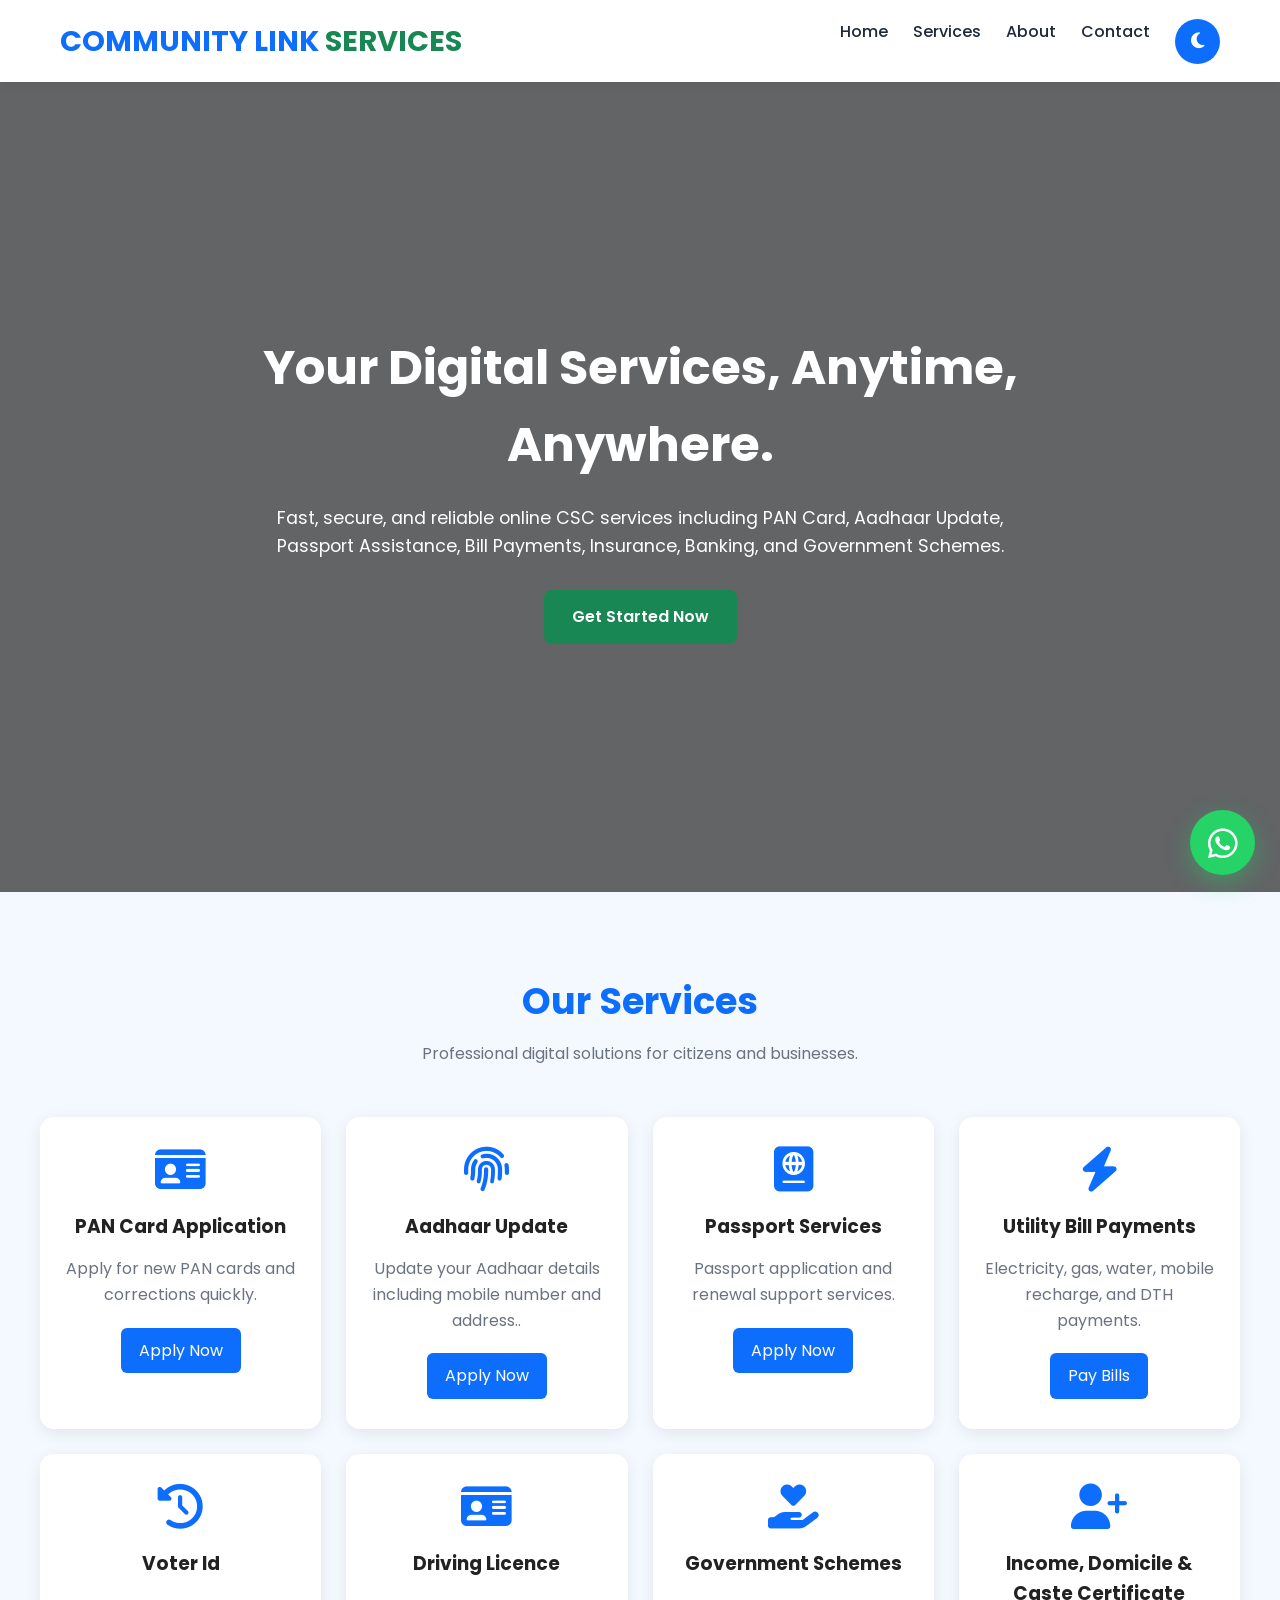
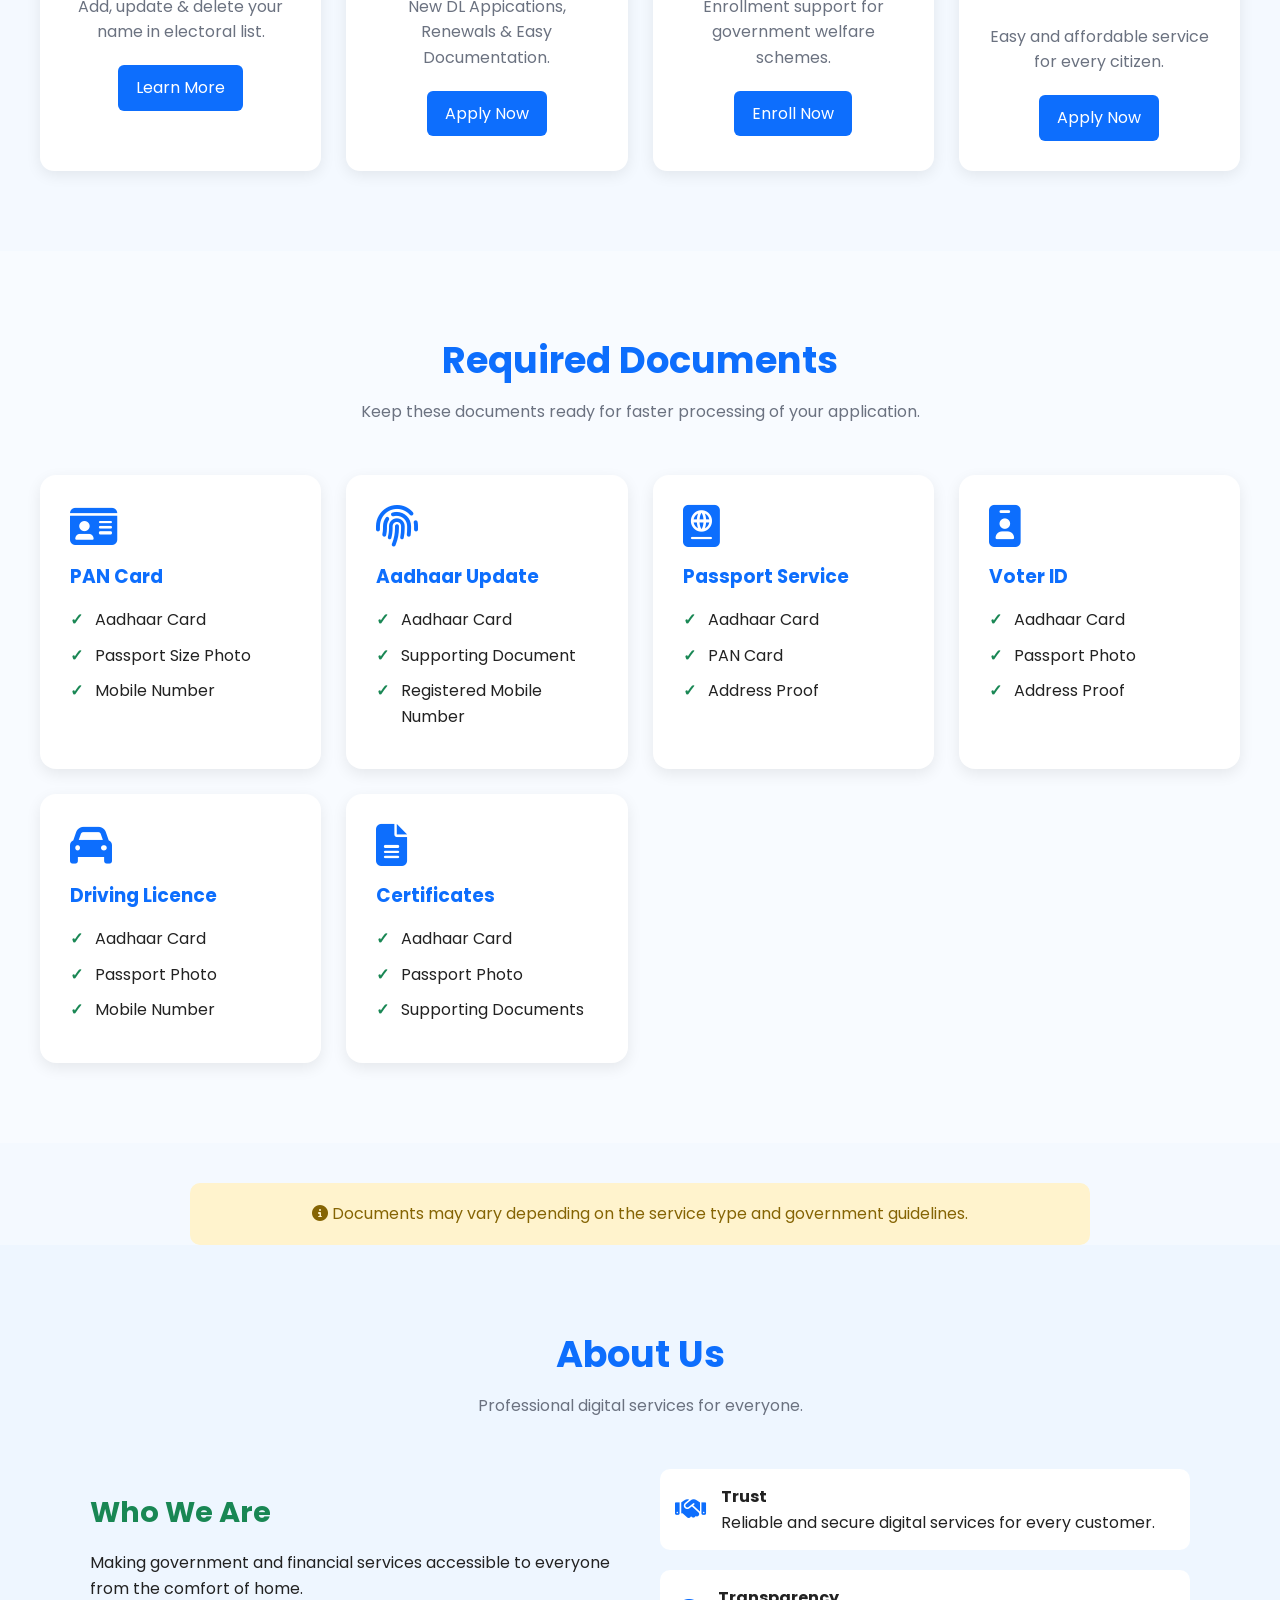
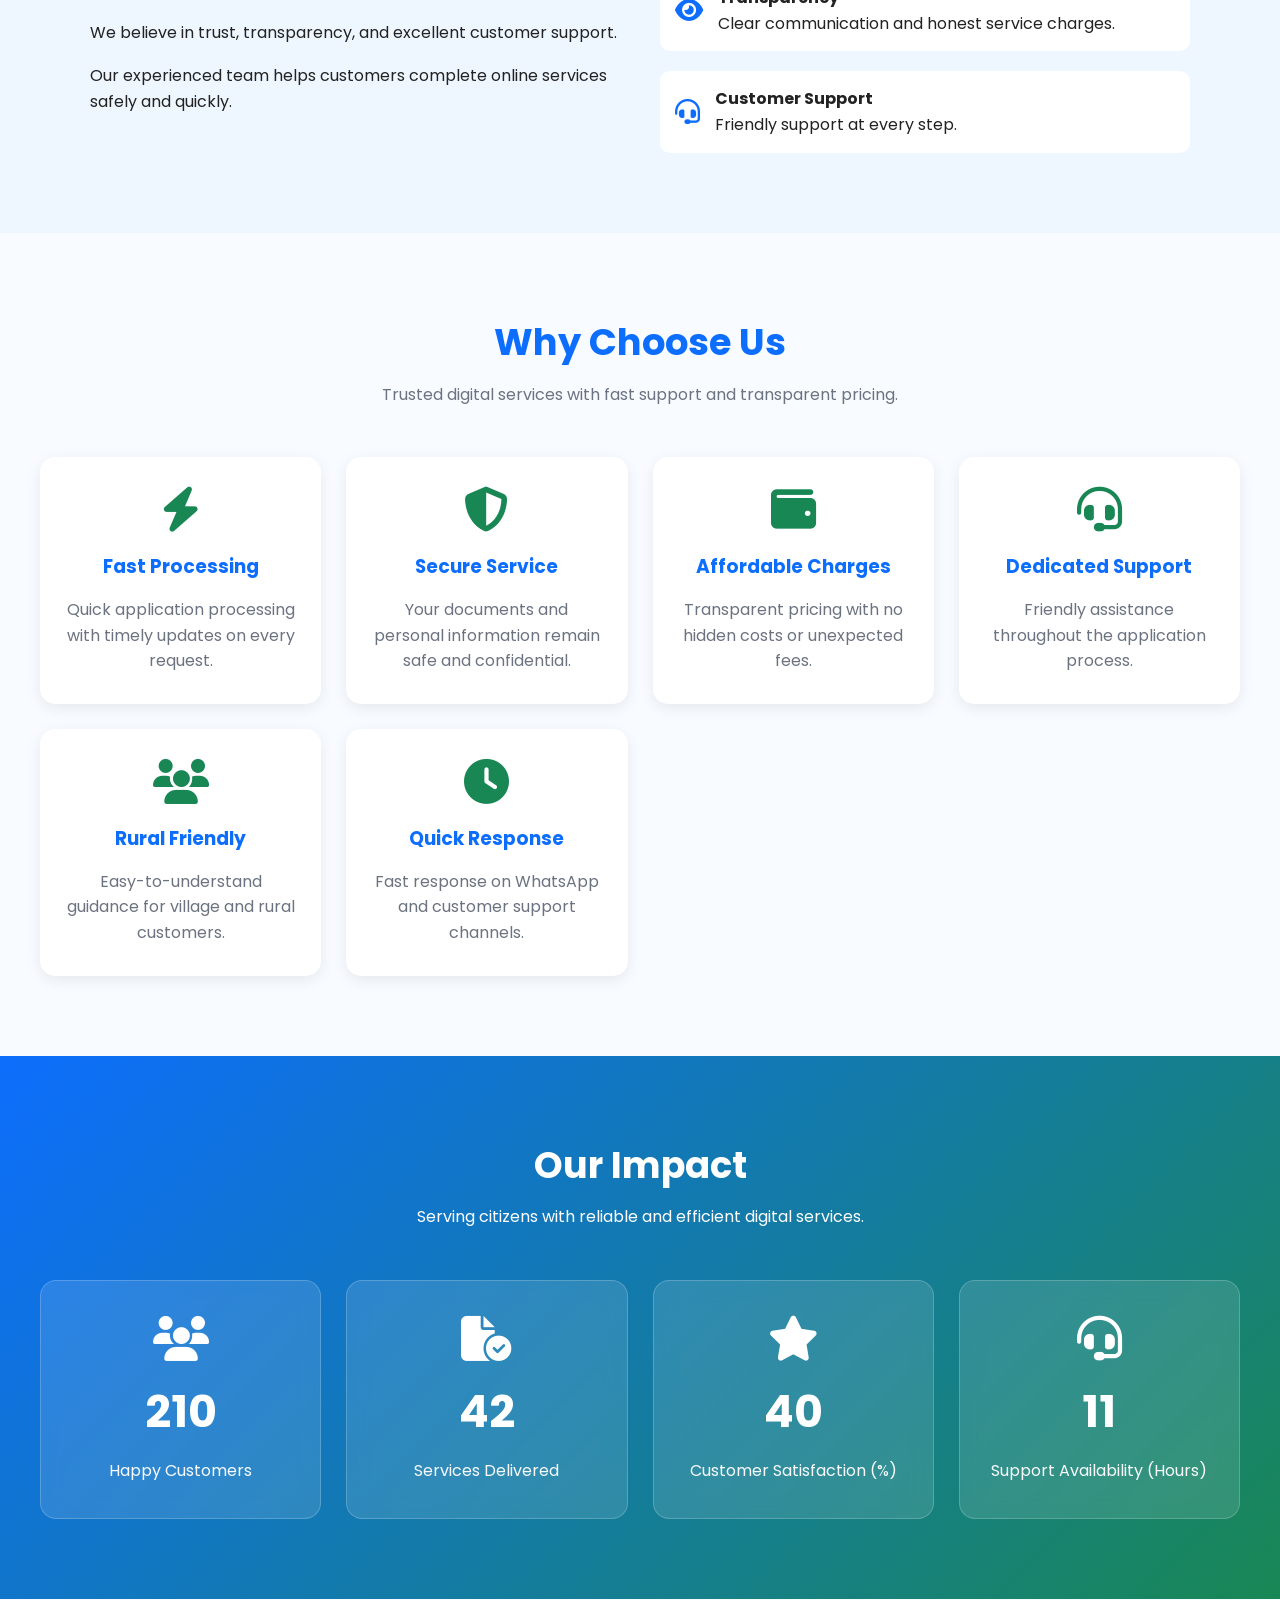
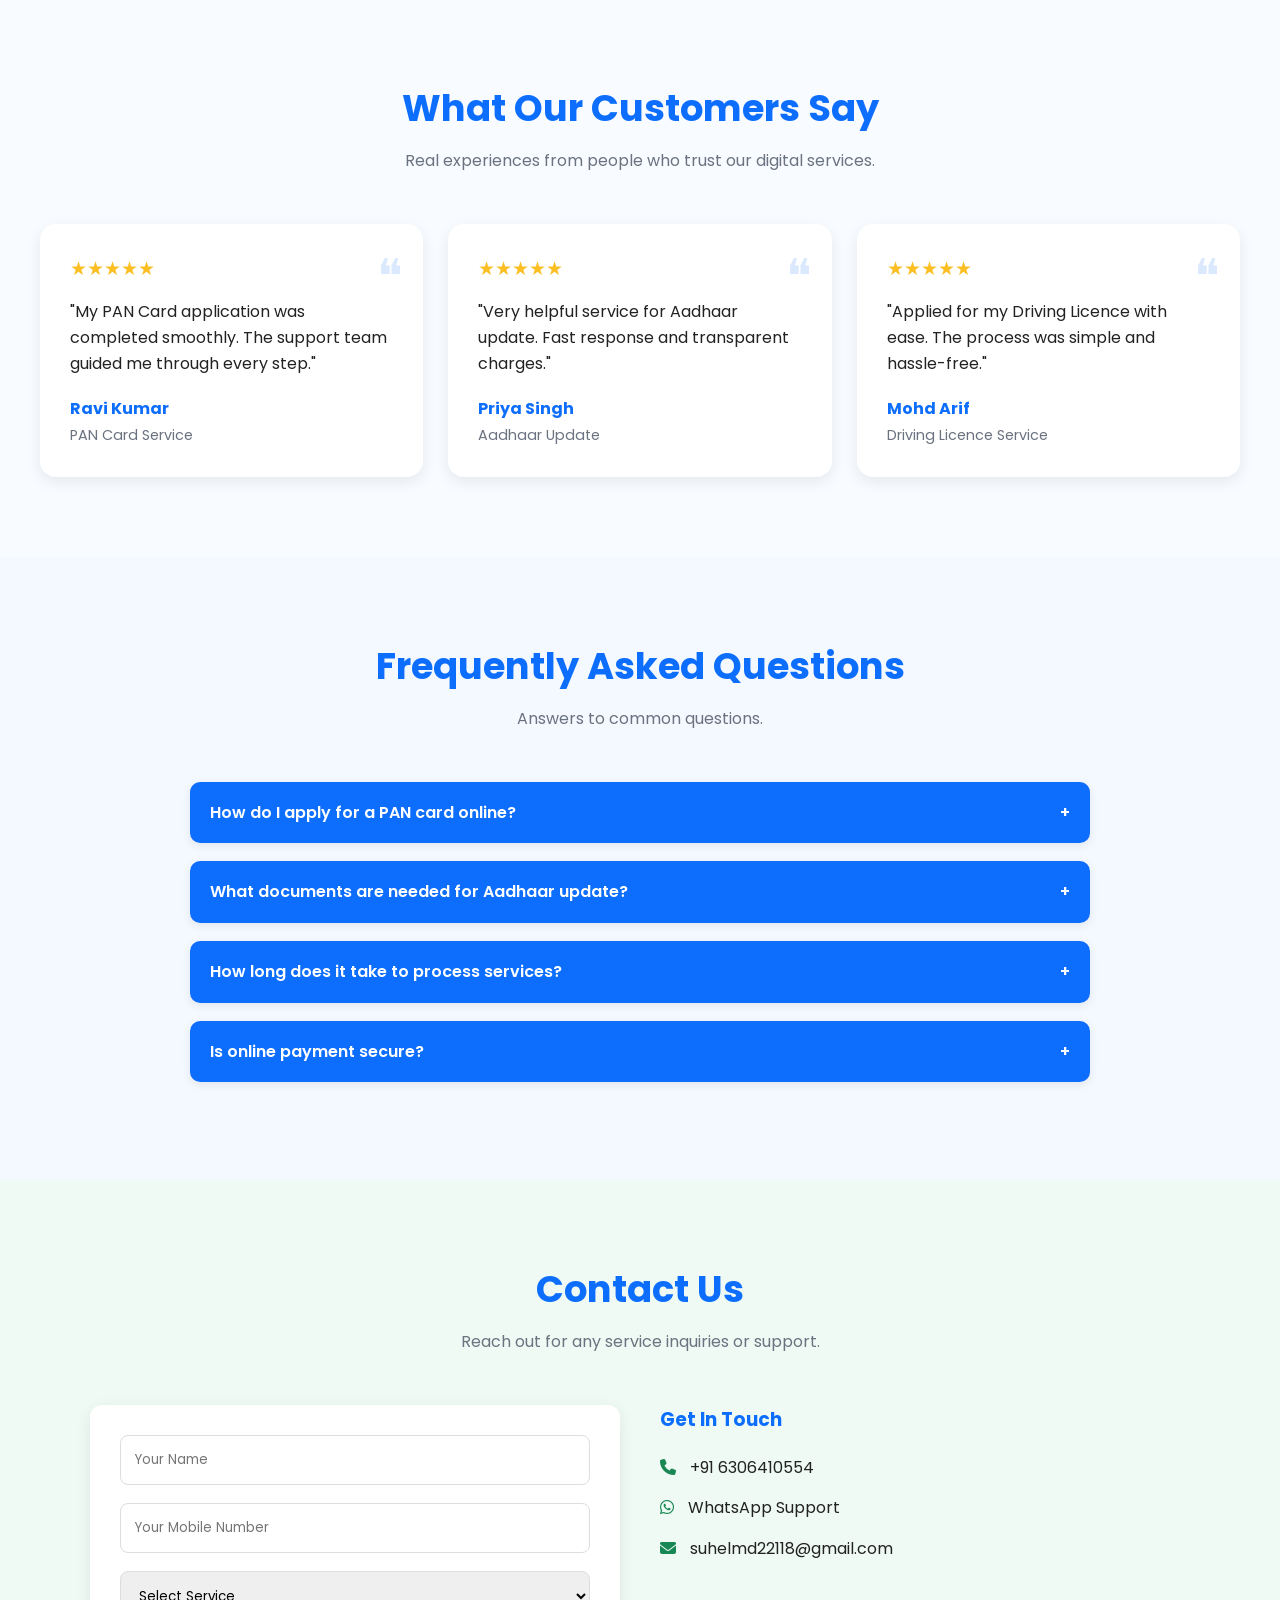
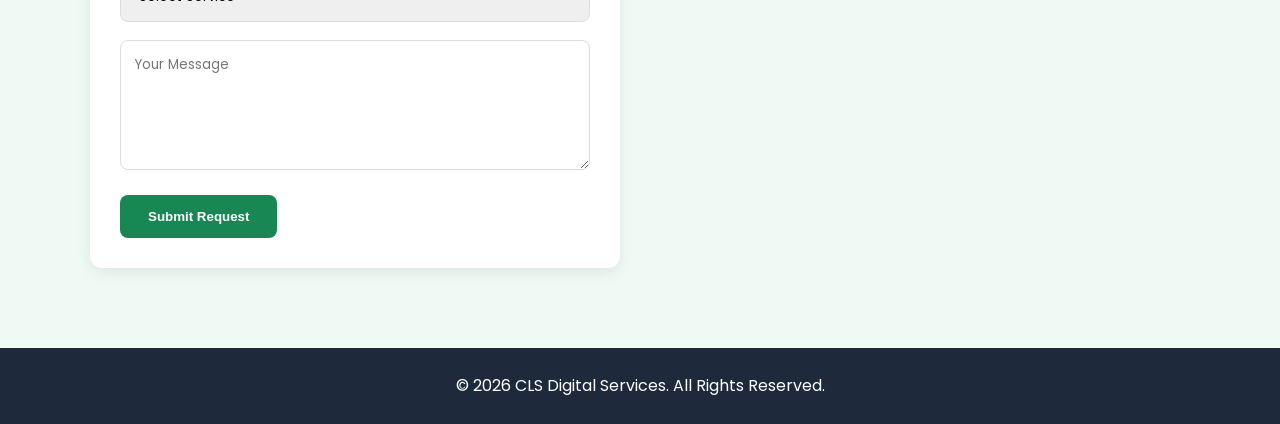
<file: index.html>
<!DOCTYPE html>
<html lang="en">
<head>
  <meta charset="UTF-8" />
  <meta name="viewport" content="width=device-width, initial-scale=1.0"/>

  <title>CLS Digital Services</title>

  <!-- Google Fonts -->
  <link href="https://fonts.googleapis.com/css2?family=Poppins:wght@300;400;500;600;700&display=swap" rel="stylesheet">

  <!-- Font Awesome -->
  <link rel="stylesheet" href="https://cdnjs.cloudflare.com/ajax/libs/font-awesome/6.5.2/css/all.min.css"/>

  <!-- CSS File -->
  <link rel="stylesheet" href="style.css">
</head>

<body>

  <!-- HEADER -->

  <header>

    <div class="navbar">

  <div class="logo">
    COMMUNITY LINK<span> SERVICES</span>
  </div>

  <div class="nav-links">

    <a href="#home">Home</a>
    <a href="#services">Services</a>
    <a href="#about">About</a>
    <a href="#contact">Contact</a>

    <!-- DARK MODE BUTTON -->

    <button id="theme-toggle">
      <i class="fa-solid fa-moon"></i>
    </button>

  </div>

</div>

  </header>

  <!-- HERO SECTION -->

  <section class="hero" id="home">

    <div class="hero-content">

      <h1>Your Digital Services, Anytime, Anywhere.</h1>

      <p>
        Fast, secure, and reliable online CSC services including PAN Card,
        Aadhaar Update, Passport Assistance, Bill Payments, Insurance,
        Banking, and Government Schemes.
      </p>

      <a href="#services" class="btn">
        Get Started Now
      </a>

    </div>

  </section>

  <!-- SERVICES SECTION -->

  <section id="services">

    <div class="section-title">
      <h2>Our Services</h2>
      <p>Professional digital solutions for citizens and businesses.</p>
    </div>

    <div class="services-container">

      <!-- CARD 1 -->

      <div class="service-card">

        <i class="fa-solid fa-id-card"></i>

        <h3>PAN Card Application</h3>

        <p>
          Apply for new PAN cards and corrections quickly.
        </p>

        <a href="#" class="card-btn" data-service="pan">
          Apply Now
        </a>

      </div>

      <!-- CARD 2 -->

      <div class="service-card">

        <i class="fa-solid fa-fingerprint"></i>

        <h3>Aadhaar Update</h3>

        <p>
          Update your Aadhaar details including mobile number and address..
        </p>

        <a href="#" class="card-btn" data-service="aadhaar">
          Apply Now
        </a>

      </div>

      <!-- CARD 3 -->

      <div class="service-card">

        <i class="fa-solid fa-passport"></i>

        <h3>Passport Services</h3>

        <p>
          Passport application and renewal support services.
        </p>

        <a href="#" class="card-btn" data-service="passport">
          Apply Now
        </a>

      </div>

      <!-- CARD 4 -->

      <div class="service-card">

        <i class="fa-solid fa-bolt"></i>

        <h3>Utility Bill Payments</h3>

        <p>
          Electricity, gas, water, mobile recharge, and DTH payments.
        </p>

        <a href="#" class="card-btn" data-service="bill">
          Pay Bills
        </a>

      </div>

      <!-- CARD 5 -->

      <div class="service-card">

        <i class="fa-solid fa-history"></i>

        <h3>Voter Id</h3>

        <p>
          Add, update & delete your name in electoral list.
        </p>

        <a href="#" class="card-btn" data-service="voter">
          Learn More
        </a>

      </div>

      <!-- CARD 6 -->

      <div class="service-card">

        <i class="fa-solid fa-id-card"></i>

        <h3>Driving Licence</h3>

        <p>
          New DL Appications, Renewals & Easy Documentation.
        </p>

        <a href="#" class="card-btn" data-service="dl">
          Apply Now
        </a>

      </div>

      <!-- CARD 7 -->

      <div class="service-card">

        <i class="fa-solid fa-hand-holding-heart"></i>

        <h3>Government Schemes</h3>

        <p>
          Enrollment support for government welfare schemes.
        </p>

        <a href="#" class="card-btn" data-service="scheme">
          Enroll Now
        </a>

      </div>

      <!--Card 8-->

      <div class="service-card">

        <i class="fa-solid fa-user-plus"></i>

        <h3>Income, Domicile & Caste Certificate</h3>

        <p>
          Easy and affordable service for every citizen.
        </p>
        
        <a href="#" class="card-btn" data-service="certificate">
          Apply Now
        </a>
      </div>

    </div>

  </section>

  <!-- REQUIRED DOCUMENTS -->

<section class="documents-section">

  <div class="section-title">
    <h2>Required Documents</h2>
    <p>
      Keep these documents ready for faster processing of your application.
    </p>
  </div>

  <div class="documents-container">

    <div class="document-card">

      <i class="fa-solid fa-id-card"></i>

      <h3>PAN Card</h3>

      <ul>
        <li>Aadhaar Card</li>
        <li>Passport Size Photo</li>
        <li>Mobile Number</li>
      </ul>

    </div>

    <div class="document-card">

      <i class="fa-solid fa-fingerprint"></i>

      <h3>Aadhaar Update</h3>

      <ul>
        <li>Aadhaar Card</li>
        <li>Supporting Document</li>
        <li>Registered Mobile Number</li>
      </ul>

    </div>

    <div class="document-card">

      <i class="fa-solid fa-passport"></i>

      <h3>Passport Service</h3>

      <ul>
        <li>Aadhaar Card</li>
        <li>PAN Card</li>
        <li>Address Proof</li>
      </ul>

    </div>

    <div class="document-card">

      <i class="fa-solid fa-id-badge"></i>

      <h3>Voter ID</h3>

      <ul>
        <li>Aadhaar Card</li>
        <li>Passport Photo</li>
        <li>Address Proof</li>
      </ul>

    </div>

    <div class="document-card">

      <i class="fa-solid fa-car"></i>

      <h3>Driving Licence</h3>

      <ul>
        <li>Aadhaar Card</li>
        <li>Passport Photo</li>
        <li>Mobile Number</li>
      </ul>

    </div>

    <div class="document-card">

      <i class="fa-solid fa-file-lines"></i>

      <h3>Certificates</h3>

      <ul>
        <li>Aadhaar Card</li>
        <li>Passport Photo</li>
        <li>Supporting Documents</li>
      </ul>

    </div>

  </div>

</section>

<div class="document-note">

  <i class="fa-solid fa-circle-info"></i>

  Documents may vary depending on the
  service type and government guidelines.

</div>

  <!-- ABOUT SECTION -->

  <section class="about" id="about">

    <div class="section-title">
      <h2>About Us</h2>
      <p>Professional digital services for everyone.</p>
    </div>

    <div class="about-container">

      <div class="about-text">

        <h3>Who We Are</h3>

        <p>
          Making government and financial services accessible to everyone from the comfort of home.
        </p>

        <p>
          We believe in trust, transparency, and excellent customer support.
        </p>

        <p>
          Our experienced team helps customers complete online services safely and quickly.
        </p>

      </div>

      <div class="values">

        <div class="value-box">

          <i class="fa-solid fa-handshake"></i>

          <div>
            <h4>Trust</h4>
            <p>Reliable and secure digital services for every customer.</p>
          </div>

        </div>

        <div class="value-box">

          <i class="fa-solid fa-eye"></i>

          <div>
            <h4>Transparency</h4>
            <p>Clear communication and honest service charges.</p>
          </div>

        </div>

        <div class="value-box">

          <i class="fa-solid fa-headset"></i>

          <div>
            <h4>Customer Support</h4>
            <p>Friendly support at every step.</p>
          </div>

        </div>

      </div>

    </div>

  </section>

  <!-- WHY CHOOSE US -->

<section class="why-us" id="why-us">

  <div class="section-title">
    <h2>Why Choose Us</h2>
    <p>Trusted digital services with fast support and transparent pricing.</p>
  </div>

  <div class="why-container">

    <div class="why-card">
      <i class="fa-solid fa-bolt"></i>
      <h3>Fast Processing</h3>
      <p>
        Quick application processing with timely updates on every request.
      </p>
    </div>

    <div class="why-card">
      <i class="fa-solid fa-shield-halved"></i>
      <h3>Secure Service</h3>
      <p>
        Your documents and personal information remain safe and confidential.
      </p>
    </div>

    <div class="why-card">
      <i class="fa-solid fa-wallet"></i>
      <h3>Affordable Charges</h3>
      <p>
        Transparent pricing with no hidden costs or unexpected fees.
      </p>
    </div>

    <div class="why-card">
      <i class="fa-solid fa-headset"></i>
      <h3>Dedicated Support</h3>
      <p>
        Friendly assistance throughout the application process.
      </p>
    </div>

    <div class="why-card">
      <i class="fa-solid fa-users"></i>
      <h3>Rural Friendly</h3>
      <p>
        Easy-to-understand guidance for village and rural customers.
      </p>
    </div>

    <div class="why-card">
      <i class="fa-solid fa-clock"></i>
      <h3>Quick Response</h3>
      <p>
        Fast response on WhatsApp and customer support channels.
      </p>
    </div>

  </div>

</section>

<!-- STATISTICS COUNTER -->

<section class="stats-section">

  <div class="section-title">
    <h2>Our Impact</h2>
    <p>Serving citizens with reliable and efficient digital services.</p>
  </div>

  <div class="stats-container">

    <div class="stat-box">
      <i class="fa-solid fa-users"></i>
      <h3 class="counter" data-target="500">0</h3>
      <p>Happy Customers</p>
    </div>

    <div class="stat-box">
      <i class="fa-solid fa-file-circle-check"></i>
      <h3 class="counter" data-target="100">0</h3>
      <p>Services Delivered</p>
    </div>

    <div class="stat-box">
      <i class="fa-solid fa-star"></i>
      <h3 class="counter" data-target="95">0</h3>
      <p>Customer Satisfaction (%)</p>
    </div>

    <div class="stat-box">
      <i class="fa-solid fa-headset"></i>
      <h3 class="counter" data-target="24">0</h3>
      <p>Support Availability (Hours)</p>
    </div>

  </div>

</section>

<!-- TESTIMONIALS -->

<section class="testimonials">

  <div class="section-title">
    <h2>What Our Customers Say</h2>
    <p>
      Real experiences from people who trust our digital services.
    </p>
  </div>

  <div class="testimonial-container">

    <div class="testimonial-card">

      <div class="stars">
        ★★★★★
      </div>

      <p>
        "My PAN Card application was completed smoothly.
        The support team guided me through every step."
      </p>

      <h4>Ravi Kumar</h4>
      <span>PAN Card Service</span>

    </div>

    <div class="testimonial-card">

      <div class="stars">
        ★★★★★
      </div>

      <p>
        "Very helpful service for Aadhaar update.
        Fast response and transparent charges."
      </p>

      <h4>Priya Singh</h4>
      <span>Aadhaar Update</span>

    </div>

    <div class="testimonial-card">

      <div class="stars">
        ★★★★★
      </div>

      <p>
        "Applied for my Driving Licence with ease.
        The process was simple and hassle-free."
      </p>

      <h4>Mohd Arif</h4>
      <span>Driving Licence Service</span>

    </div>

  </div>

</section>

  <!-- FAQ SECTION -->

  <section id="faq">

    <div class="section-title">
      <h2>Frequently Asked Questions</h2>
      <p>Answers to common questions.</p>
    </div>

    <div class="faq-container">

      <!-- FAQ 1 -->

      <div class="faq-item">

        <div class="faq-question">
          How do I apply for a PAN card online?
          <span>+</span>
        </div>

        <div class="faq-answer">
          Submit Aadhaar card, photo, and required details through our portal.
        </div>

      </div>

      <!-- FAQ 2 -->

      <div class="faq-item">

        <div class="faq-question">
          What documents are needed for Aadhaar update?
          <span>+</span>
        </div>

        <div class="faq-answer">
          Identity proof, address proof, and mobile verification may be required.
        </div>

      </div>

      <!-- FAQ 3 -->

      <div class="faq-item">

        <div class="faq-question">
          How long does it take to process services?
          <span>+</span>
        </div>

        <div class="faq-answer">
          Most services are processed within 24 to 72 hours.
        </div>

      </div>

      <!-- FAQ 4 -->

      <div class="faq-item">

        <div class="faq-question">
          Is online payment secure?
          <span>+</span>
        </div>

        <div class="faq-answer">
          Yes, all transactions are encrypted and secure.
        </div>

      </div>

    </div>

  </section>

  <!-- SERVICE MODAL -->

<div class="service-modal" id="serviceModal">

  <div class="modal-content">

    <span class="close-modal">&times;</span>

    <h2 id="modalTitle">Service Name</h2>

    <div id="modalBody"></div>

    <a
      href="https://wa.me/916306410554"
      target="_blank"
      class="btn"
      style="margin-top:20px;"
    >
      Apply on WhatsApp
    </a>

  </div>

</div>

  <!-- CONTACT SECTION -->

  <section class="contact" id="contact">

    <div class="section-title">
      <h2>Contact Us</h2>
      <p>Reach out for any service inquiries or support.</p>
    </div>

    <div class="contact-container">

      <!-- CONTACT FORM -->

      <div class="contact-form">

        <form id="contactForm">

  <input
    type="text"
    id="name"
    placeholder="Your Name"
    required
  >

  <input
    type="tel"
    id="contact"
    placeholder="Your Mobile Number"
    required
  >

  <select id="service" required>

    <option value="">Select Service</option>

    <option>PAN Card</option>
    <option>Aadhaar Update</option>
    <option>Passport Service</option>
    <option>Voter ID</option>
    <option>Driving Licence Service</option>
    <option>Income, Domicile or Caste Certificate</option>

  </select>

  <textarea id="message" rows="5" placeholder="Your Message"; required></textarea>

  <button class="btn" type="submit">
    Submit Request
  </button>

</form>

      </div>

      <!-- CONTACT INFO -->

      <div class="contact-info">

        <h3>Get In Touch</h3>

        <p>
          <i class="fa-solid fa-phone"></i>
          +91 6306410554
        </p>

        <p>
          <i class="fa-brands fa-whatsapp"></i>
          WhatsApp Support
        </p>

        <p>
          <i class="fa-solid fa-envelope"></i>
          suhelmd22118@gmail.com
        </p>

        <!-- GOOGLE MAP -->

        <iframe
          src="https://www.google.com/maps/embed?pb=!1m18!1m12!1m3!1d1492.1040661293944!2d83.19615595288548!3d27.192716620261532!2m3!1f0!2f0!3f0!3m2!1i1024!2i768!4f13.1!3m3!1m2!1s0x3996c962e5126a21%3A0xa8630a093a48ee7!2sPrachin%20Samay%20Mata%20Mandir!5e0!3m2!1sen!2sin!4v1790479688523!5m2!1sen!2sin"
          width="100%"
          height="250"
          style="border:0;"
          allowfullscreen=""
          loading="lazy">
        </iframe>

      </div>

    </div>

  </section>

  <!-- FOOTER -->

  <footer>
    <p>
      © 2026 CLS Digital Services. All Rights Reserved.
    </p>
  </footer>

  <!-- JS FILE -->

  <script src="script.js"></script>

<!-- FLOATING WHATSAPP BUTTON -->

<a
  href="https://wa.me/918879424534"
  class="whatsapp-float"
  target="_blank"
  aria-label="Chat on WhatsApp"
>
  <i class="fa-brands fa-whatsapp"></i>
</a>
</body>
</html>
</file>
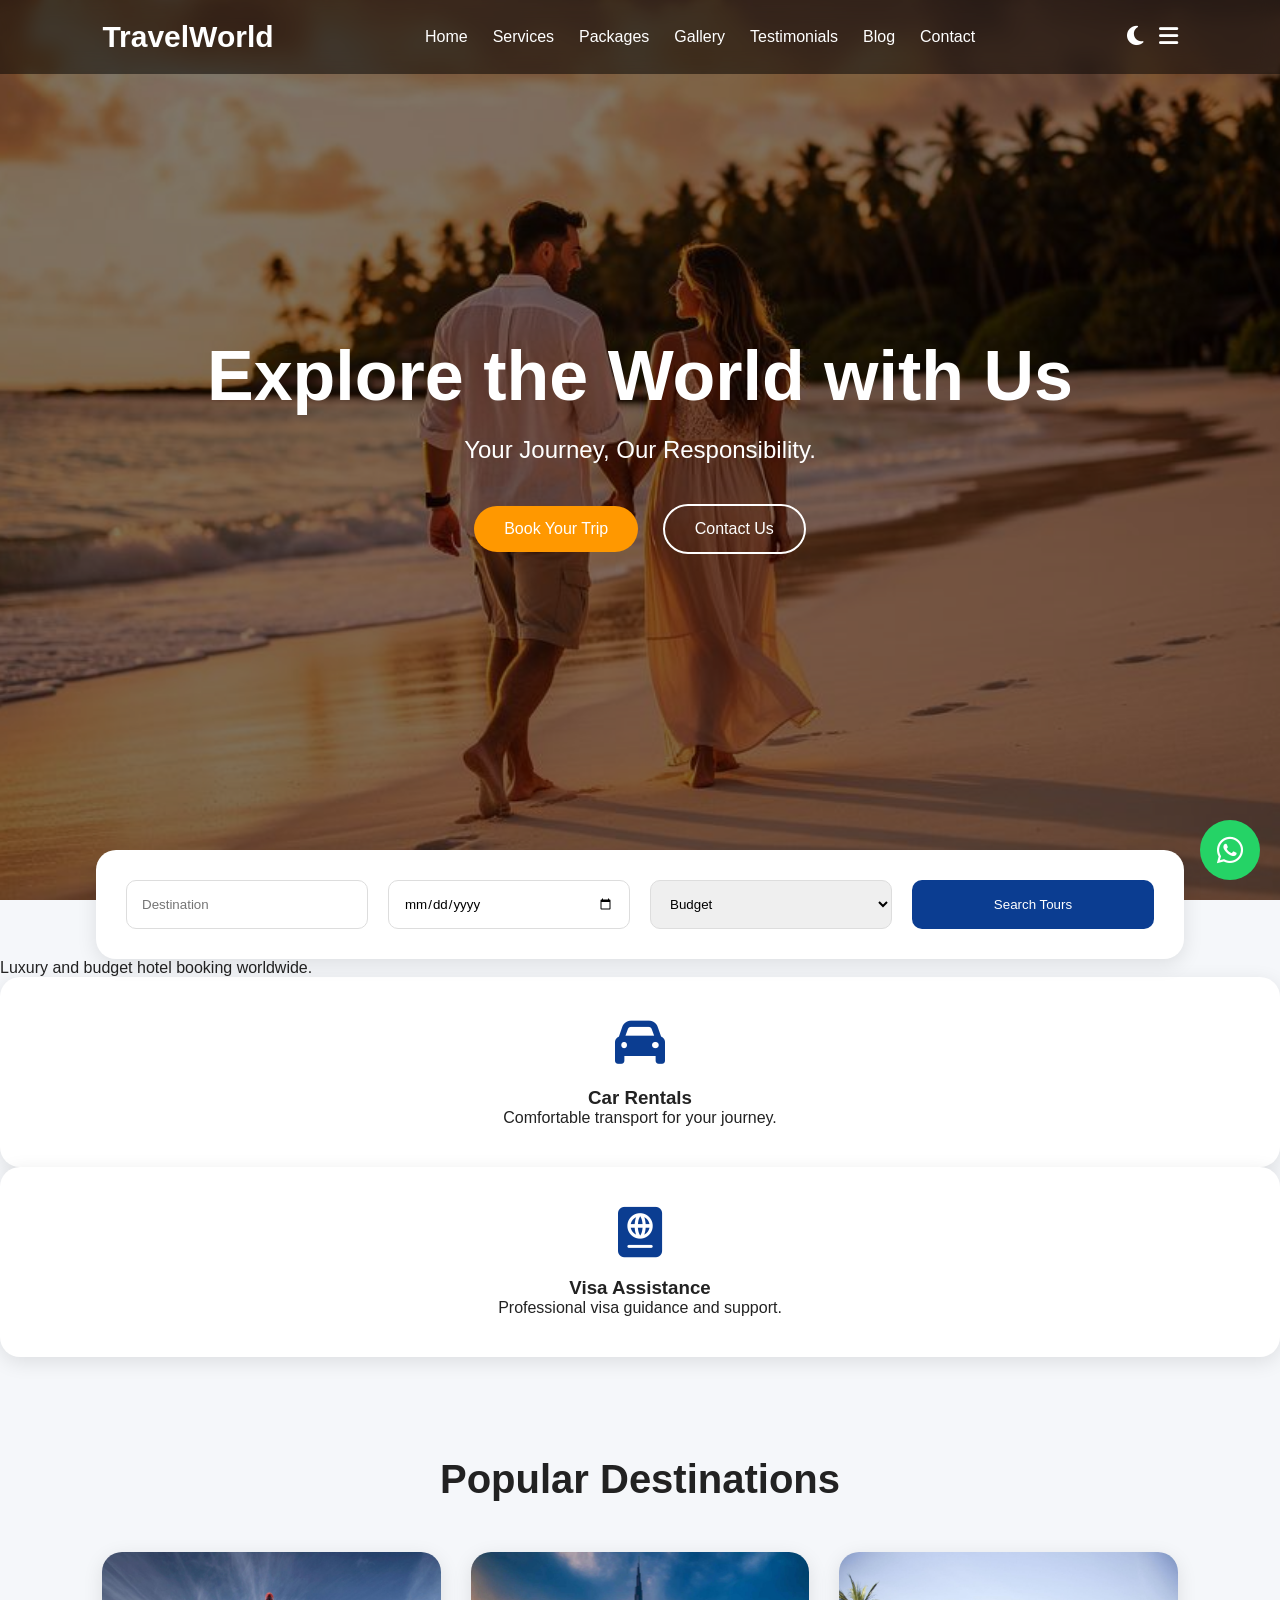
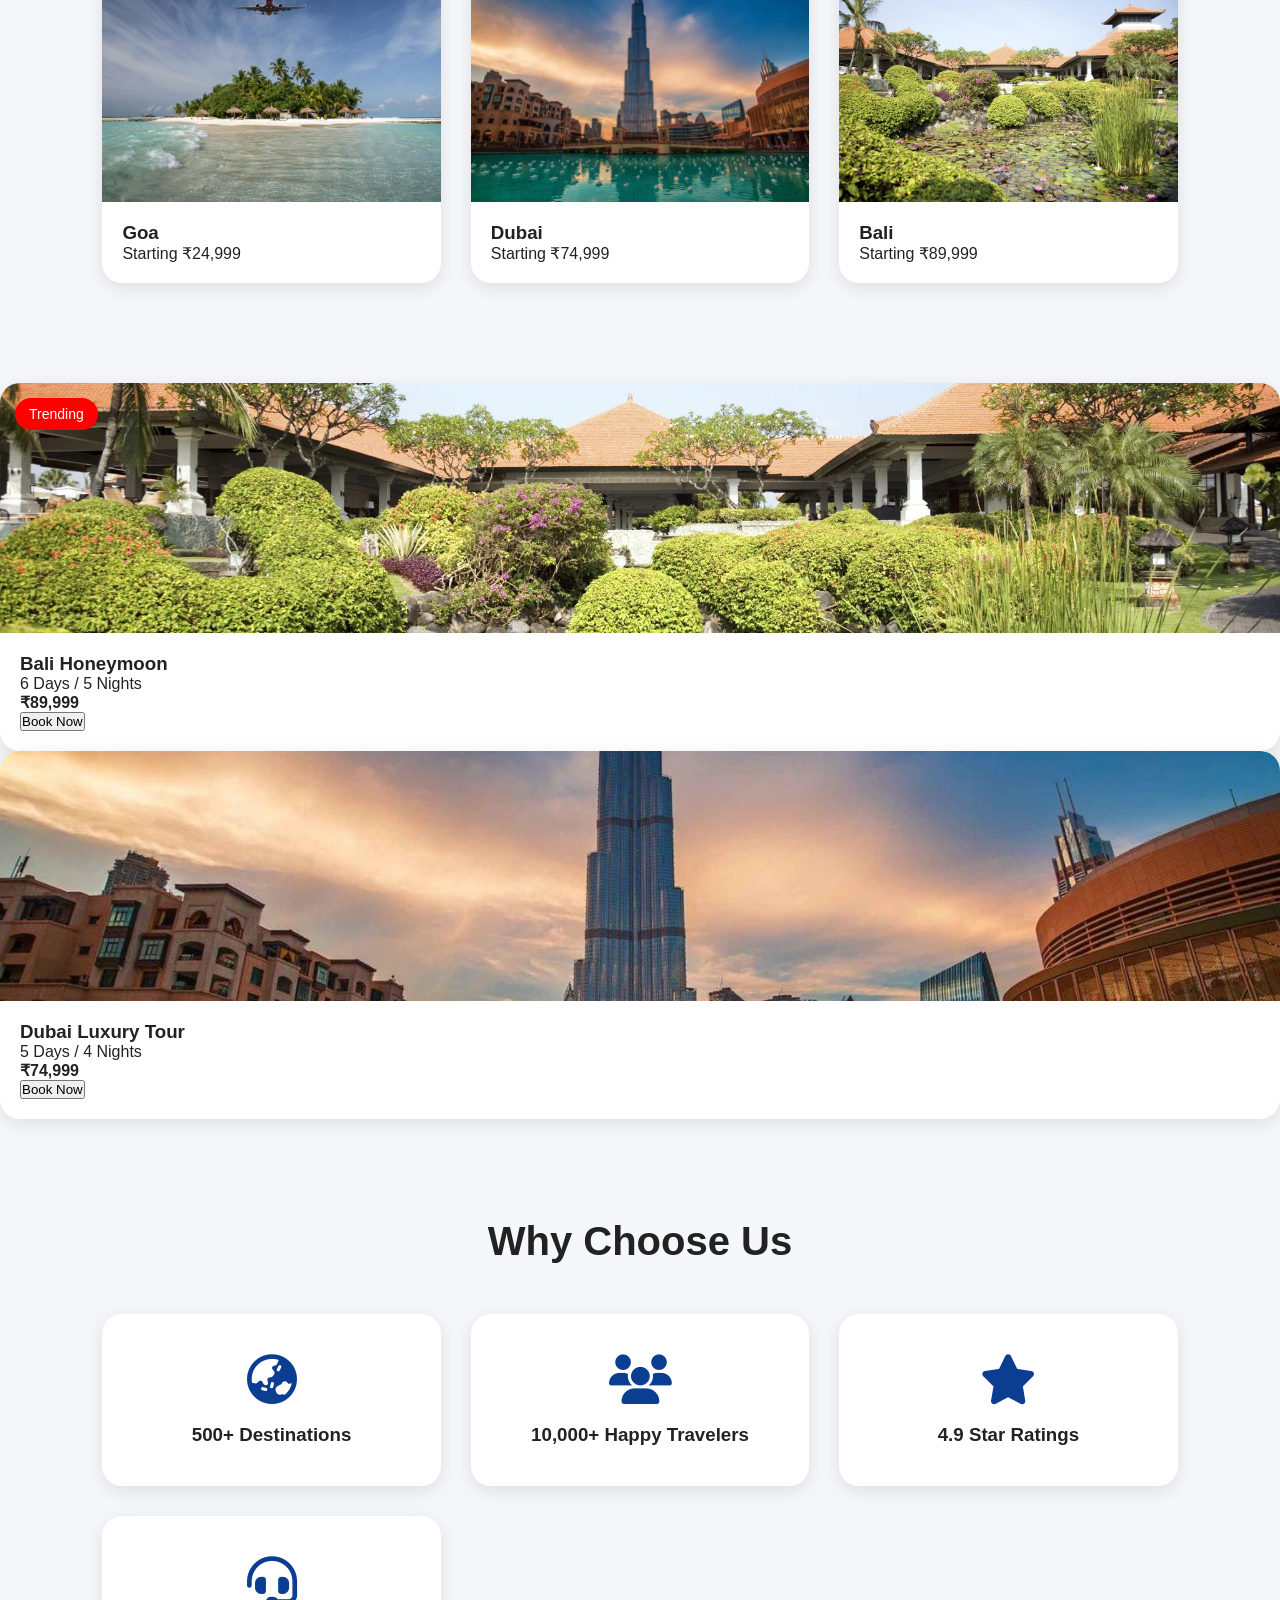
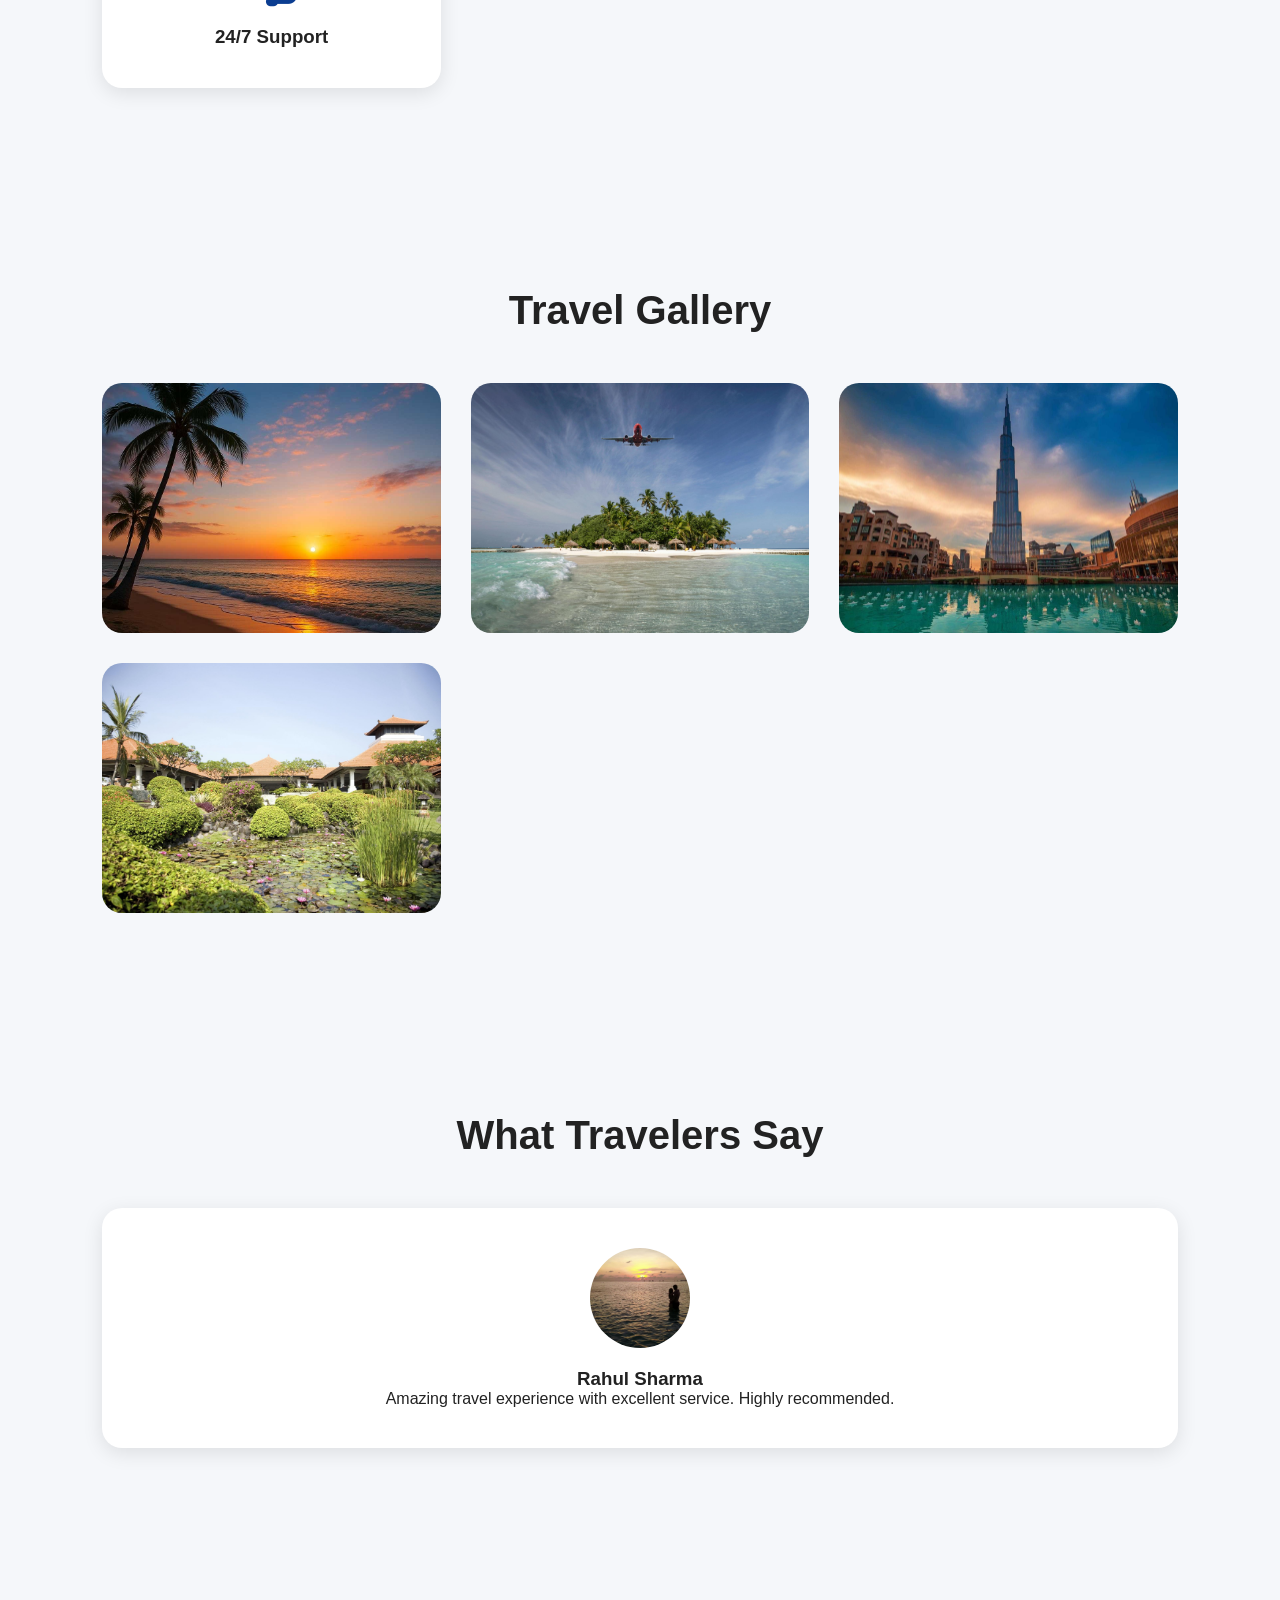
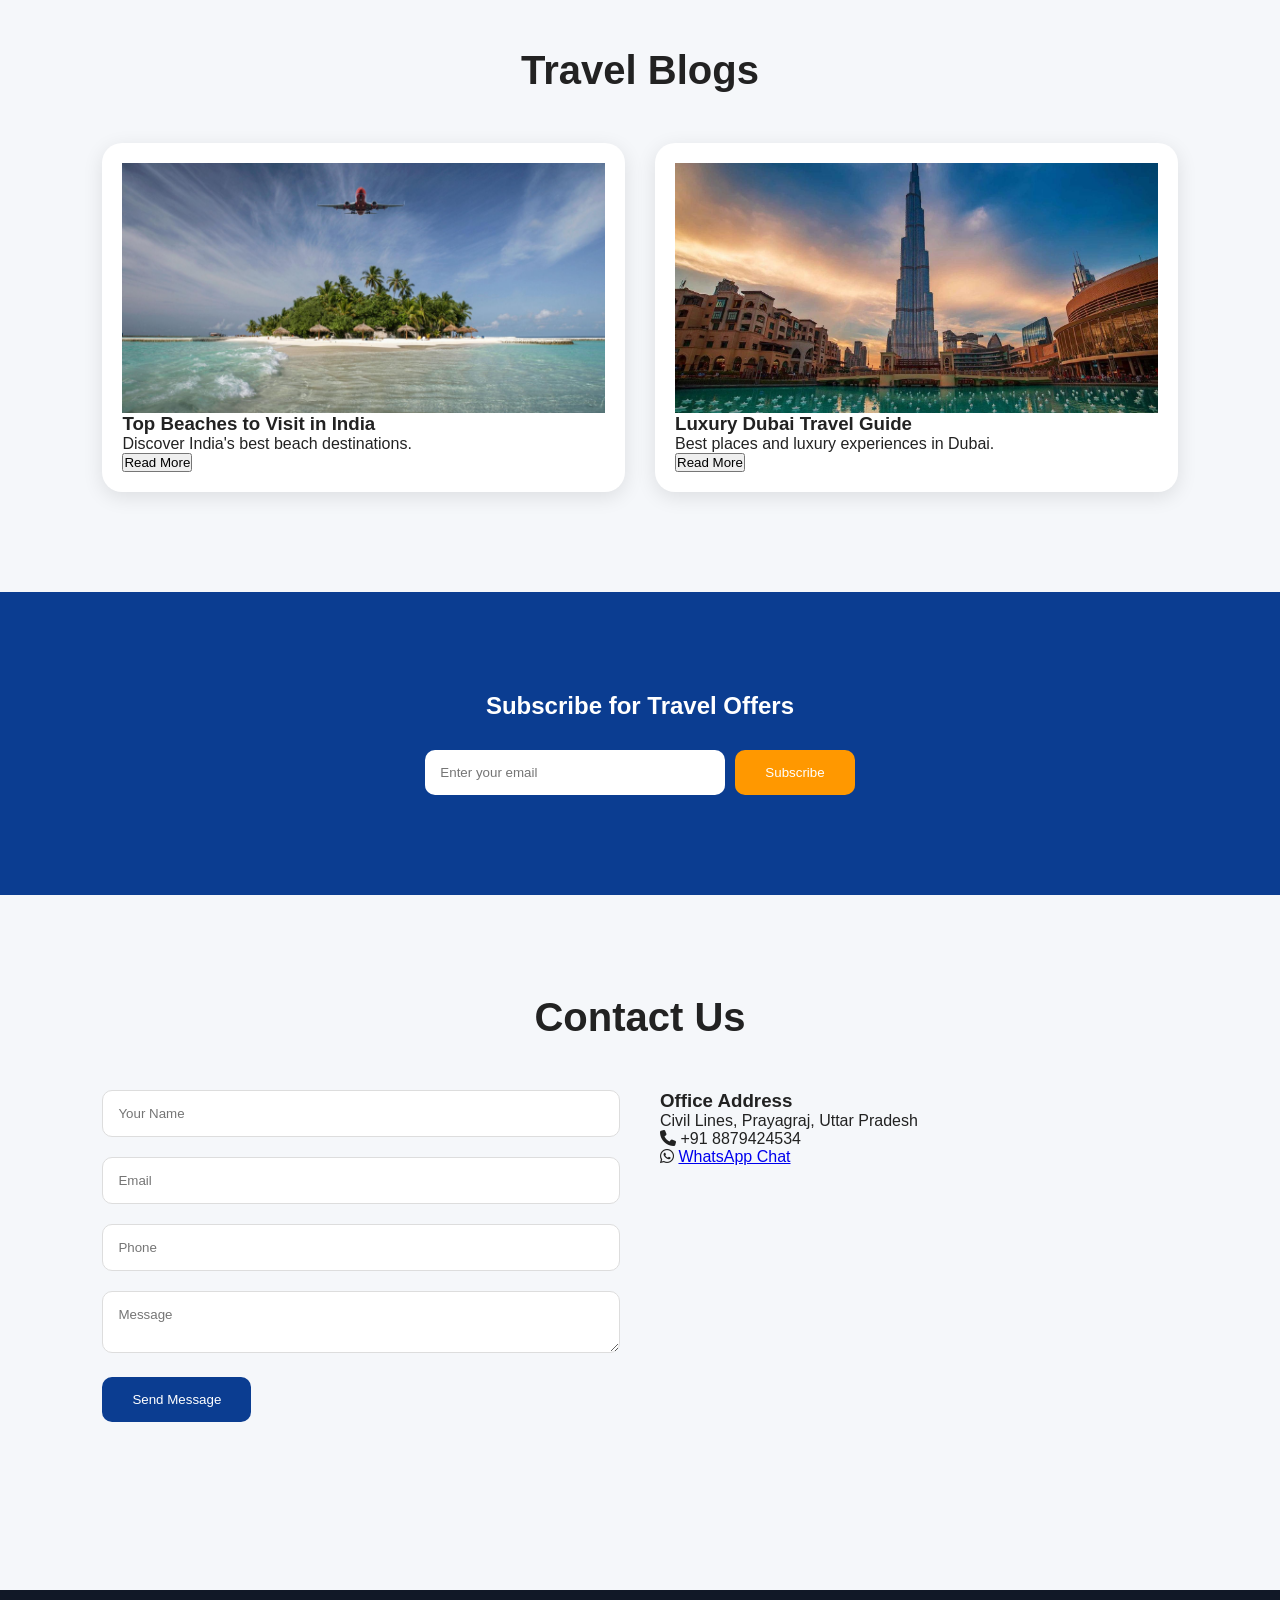
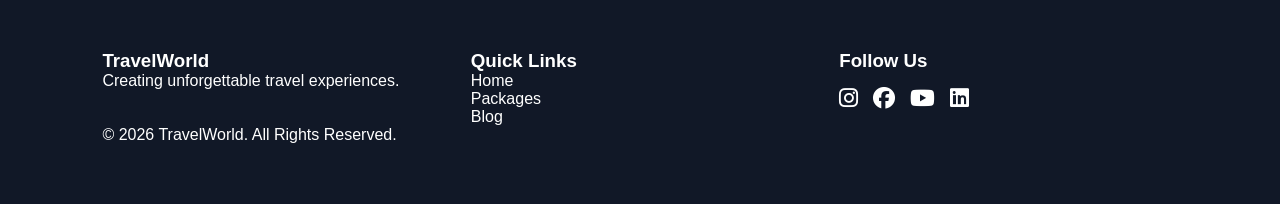
<file: Desktop/tour-travels-website/index.html>
<!DOCTYPE html>
<html lang="en">
<head>

<meta charset="UTF-8">
<meta name="viewport" content="width=device-width, initial-scale=1.0">

<title>TravelWorld - Explore the World</title>

<meta name="description" content="Professional Tour & Travels Website">

<link rel="stylesheet" href="style.css">

<link rel="stylesheet"
href="https://cdnjs.cloudflare.com/ajax/libs/font-awesome/6.5.1/css/all.min.css">

</head>
<body>

<!-- NAVBAR -->
<header>

<nav class="navbar">

<div class="logo">TravelWorld</div>

<ul class="nav-links" id="navLinks">

<li><a href="#home">Home</a></li>
<li><a href="#services">Services</a></li>
<li><a href="#packages">Packages</a></li>
<li><a href="#gallery">Gallery</a></li>
<li><a href="#testimonials">Testimonials</a></li>
<li><a href="#blog">Blog</a></li>
<li><a href="#contact">Contact</a></li>

</ul>

<div class="nav-icons">

<button id="darkToggle">
<i class="fa-solid fa-moon"></i>
</button>

<div class="menu-btn" id="menuBtn">
<i class="fa-solid fa-bars"></i>
</div>

</div>

</nav>

</header>

<!-- HERO SECTION -->
<section class="hero" id="home">

<div class="overlay"></div>

<div class="hero-content">

<h1>Explore the World with Us</h1>

<p>Your Journey, Our Responsibility.</p>

<div class="hero-buttons">
<a href="#packages" class="btn">Book Your Trip</a>
<a href="#contact" class="btn secondary">Contact Us</a>
</div>

</div>

</section>


<!-- SEARCH SECTION -->
<section class="search-box">

<div class="search-container">

<input type="text" placeholder="Destination">
<input type="date">
<select>
<option>Budget</option>
<option>₹20,000</option>
<option>₹50,000</option>
<option>₹1,00,000</option>
</select>

<button>Search Tours</button>

</div>

</section>

<!-- SERVICES -->
<p>Luxury and budget hotel booking worldwide.</p>
</div>

<div class="service-card">
<i class="fa-solid fa-car"></i>
<h3>Car Rentals</h3>
<p>Comfortable transport for your journey.</p>
</div>

<div class="service-card">
<i class="fa-solid fa-passport"></i>
<h3>Visa Assistance</h3>
<p>Professional visa guidance and support.</p>
</div>

</div>

</section>


<!-- DESTINATIONS -->
<section class="destinations">

<h2 class="section-title">Popular Destinations</h2>

<div class="destination-grid">

<div class="destination-card">
<img src="images/goa.jpg">
<div class="destination-info">
<h3>Goa</h3>
<p>Starting ₹24,999</p>
</div>
</div>

<div class="destination-card">
<img src="images/dubai.jpg">
<div class="destination-info">
<h3>Dubai</h3>
<p>Starting ₹74,999</p>
</div>
</div>

<div class="destination-card">
<img src="images/bali.jpg">
<div class="destination-info">
<h3>Bali</h3>
<p>Starting ₹89,999</p>
</div>
</div>

</div>

</section>

<!-- PACKAGES -->
</div>

<div class="package-card international honeymoon">
<span class="badge">Trending</span>
<img src="images/bali.jpg">
<div class="package-content">
<h3>Bali Honeymoon</h3>
<p>6 Days / 5 Nights</p>
<h4>₹89,999</h4>
<button>Book Now</button>
</div>
</div>

<div class="package-card international">
<img src="images/dubai.jpg">
<div class="package-content">
<h3>Dubai Luxury Tour</h3>
<p>5 Days / 4 Nights</p>
<h4>₹74,999</h4>
<button>Book Now</button>
</div>
</div>

</div>

</section>


<!-- WHY CHOOSE US -->
<section class="why-us">

<h2 class="section-title">Why Choose Us</h2>

<div class="why-grid">

<div class="why-card">
<i class="fa-solid fa-earth-asia"></i>
<h3>500+ Destinations</h3>
</div>

<div class="why-card">
<i class="fa-solid fa-users"></i>
<h3>10,000+ Happy Travelers</h3>
</div>

<div class="why-card">
<i class="fa-solid fa-star"></i>
<h3>4.9 Star Ratings</h3>
</div>

<div class="why-card">
<i class="fa-solid fa-headset"></i>
<h3>24/7 Support</h3>
</div>

</div>

</section>

<!-- GALLERY -->
<section class="gallery" id="gallery">

<h2 class="section-title">Travel Gallery</h2>

<div class="gallery-grid">

<img src="images/gallery1.jpg">
<img src="images/goa.jpg">
<img src="images/dubai.jpg">
<img src="images/bali.jpg">

</div>

</section>


<!-- TESTIMONIALS -->
<section class="testimonials" id="testimonials">

<h2 class="section-title">What Travelers Say</h2>

<div class="testimonial-container">

<div class="testimonial-card">
<img src="images/testimonial1.jpg">
<h3>Rahul Sharma</h3>
<p>
Amazing travel experience with excellent service.
Highly recommended.
</p>
</div>

</div>

</section>

<!-- BLOG -->
<section class="blog" id="blog">

<h2 class="section-title">Travel Blogs</h2>

<div class="blog-grid">

<div class="blog-card">
<img src="images/goa.jpg">
<h3>Top Beaches to Visit in India</h3>
<p>Discover India's best beach destinations.</p>
<button>Read More</button>
</div>

<div class="blog-card">
<img src="images/dubai.jpg">
<h3>Luxury Dubai Travel Guide</h3>
<p>Best places and luxury experiences in Dubai.</p>
<button>Read More</button>
</div>

</div>

</section>


<!-- NEWSLETTER -->
<section class="newsletter">

<h2>Subscribe for Travel Offers</h2>

<div class="newsletter-box">
<input type="email" placeholder="Enter your email">
<button>Subscribe</button>
</div>

</section>

<!-- CONTACT -->
<section class="contact" id="contact">

<h2 class="section-title">Contact Us</h2>

<div class="contact-container">

<form class="contact-form">

<input type="text" placeholder="Your Name" required>
<input type="email" placeholder="Email" required>
<input type="tel" placeholder="Phone" required>
<textarea placeholder="Message"></textarea>

<button type="submit">Send Message</button>

</form>

<div class="contact-info">

<h3>Office Address</h3>
<p>Civil Lines, Prayagraj, Uttar Pradesh</p>

<p><i class="fa-solid fa-phone"></i> +91 8879424534</p>

<p>
<i class="fa-brands fa-whatsapp"></i>
<a href="https://wa.me/918879424534">WhatsApp Chat</a>
</p>

<iframe
src="https://www.google.com/maps/embed?pb=!1m18!1m12!1m3!1d28819.865890943187!2d81.81605221730923!3d25.455534712645925!2m3!1f0!2f0!3f0!3m2!1i1024!2i768!4f13.1!3m3!1m2!1s0x399acadfa0e616dd%3A0x136ee6dd4d0a1b83!2sCivil%20Lines%2C%20Prayagraj%2C%20Uttar%20Pradesh!5e0!3m2!1sen!2sin!4v1779620319817!5m2!1sen!2sin"
allowfullscreen=""
loading="lazy">
</iframe>

</div>

</div>

</section>

<!-- FOOTER -->
<footer>

<div class="footer-content">

<div>
<h3>TravelWorld</h3>
<p>Creating unforgettable travel experiences.</p>
</div>

<div>
<h3>Quick Links</h3>
<ul>
<li><a href="#">Home</a></li>
<li><a href="#">Packages</a></li>
<li><a href="#">Blog</a></li>
</ul>
</div>

<div>
<h3>Follow Us</h3>
<div class="social-icons">
<i class="fa-brands fa-instagram"></i>
<i class="fa-brands fa-facebook"></i>
<i class="fa-brands fa-youtube"></i>
<i class="fa-brands fa-linkedin"></i>
</div>
</div>

</div>

<p class="copyright">
© 2026 TravelWorld. All Rights Reserved.
</p>

</footer>


<!-- WHATSAPP BUTTON -->
<a href="https://wa.me/919876543210" class="whatsapp-btn">
<i class="fa-brands fa-whatsapp"></i>
</a>


<script src="script.js"></script>

</body>
</html>
</file>
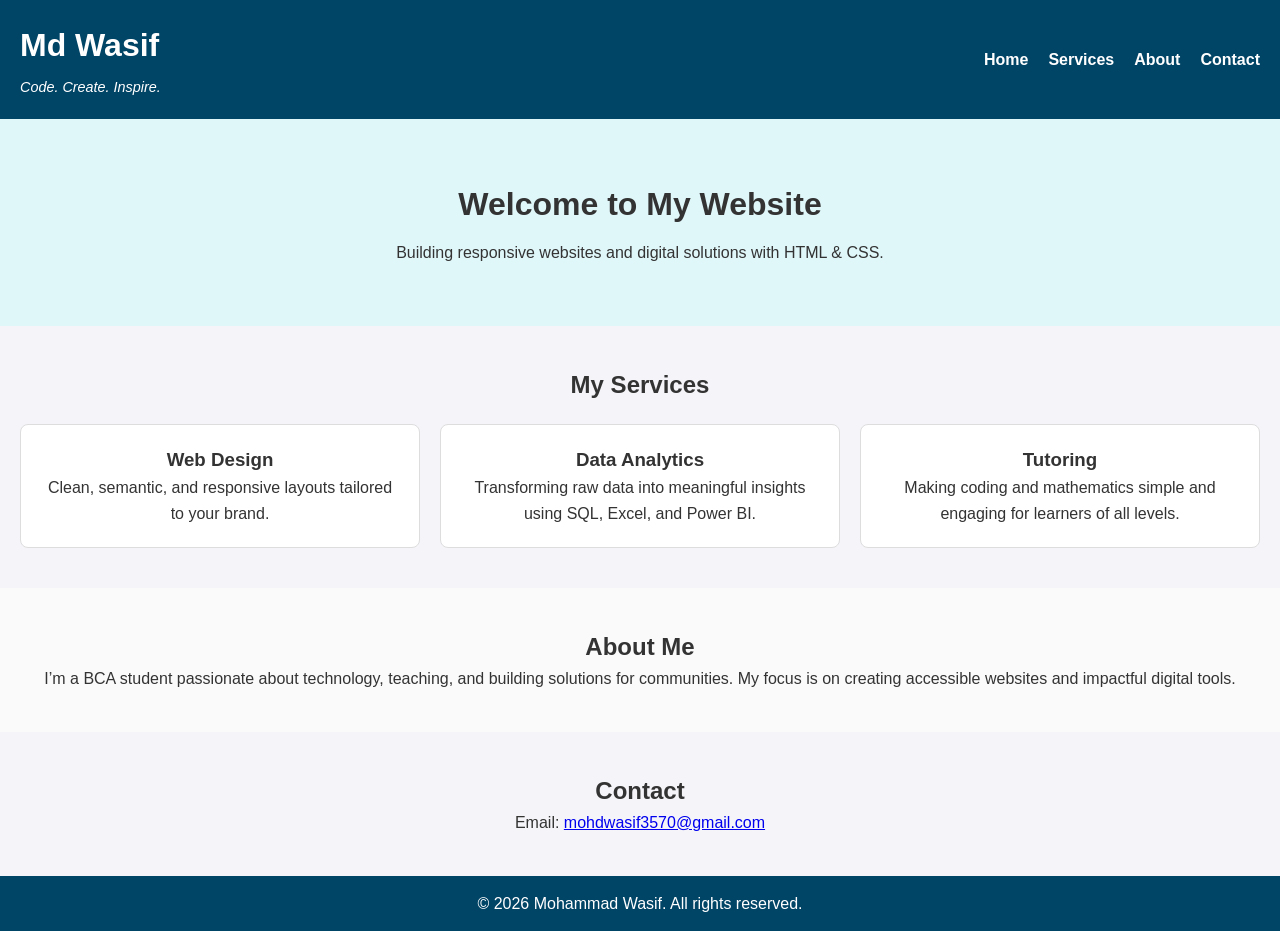
<file: Desktop/Coding/project-folder/index.html>
<!DOCTYPE html>
<html lang="en">
<head>
  <meta charset="UTF-8">
  <meta name="viewport" content="width=device-width, initial-scale=1.0">
  <title>Wasif | Portfolio</title>
  <link rel="stylesheet" href="style.css">
</head>
<body>
  <!-- Header -->
  <header>
    <div class="logo">
      <h1>Md Wasif</h1>
      <p class="tagline">Code. Create. Inspire.</p>
    </div>
    <nav>
      <ul>
        <li><a href="#home">Home</a></li>
        <li><a href="#services">Services</a></li>
        <li><a href="#about">About</a></li>
        <li><a href="#contact">Contact</a></li>
      </ul>
    </nav>
  </header>

  <!-- Hero Section -->
  <section id="home" class="hero">
    <h2>Welcome to My Website</h2>
    <p>Building responsive websites and digital solutions with HTML & CSS.</p>
  </section>

  <!-- Services Section -->
  <section id="services">
    <h2>My Services</h2>
    <div class="grid">
      <article>
        <h3>Web Design</h3>
        <p>Clean, semantic, and responsive layouts tailored to your brand.</p>
      </article>
      <article>
        <h3>Data Analytics</h3>
        <p>Transforming raw data into meaningful insights using SQL, Excel, and Power BI.</p>
      </article>
      <article>
        <h3>Tutoring</h3>
        <p>Making coding and mathematics simple and engaging for learners of all levels.</p>
      </article>
    </div>
  </section>

  <!-- About Section -->
  <section id="about">
    <h2>About Me</h2>
    <p>I’m a BCA student passionate about technology, teaching, and building solutions for communities. My focus is on creating accessible websites and impactful digital tools.</p>
  </section>

  <!-- Contact Section -->
  <section id="contact">
    <h2>Contact</h2>
    <p>Email: <a href="mailto:wasif@example.com">mohdwasif3570@gmail.com</a></p>
  </section>

  <!-- Footer -->
  <footer>
    <p>&copy; 2026 Mohammad Wasif. All rights reserved.</p>
  </footer>
</body>
</html>
</file>
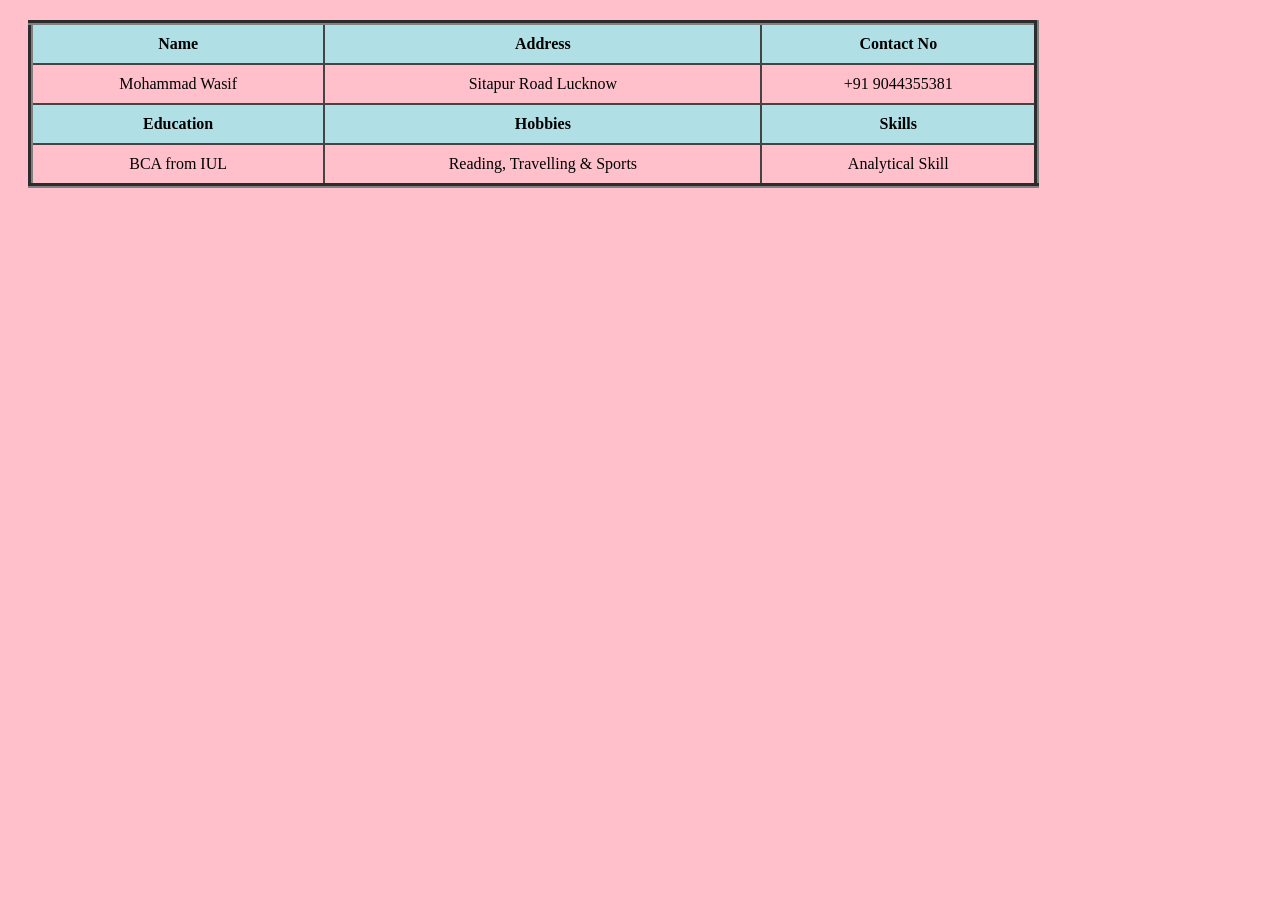
<file: Desktop/first.html>
<html>
<head>
<title> CURRICULLUM VITAE </title>
<style>
table
{
width:80%;
border-collapse:collapse;
margin:20px;
font-family:Jokerman;
}
th,td
{
border:2px solid #444;
padding:10px;
text-align:center;

}
th
{
background-color:powderblue;
}
</style>
<body style=background-color:pink>
<table border="5">
<tr>
<th>Name</th><th>Address</th><th>Contact No</th>
<tr>
<td>Mohammad Wasif</td><td>Sitapur Road Lucknow</td><td>+91 9044355381</td>
</tr>
<tr>
<th>Education</th><th>Hobbies</th><th>Skills</th>
</tr>
<tr>
<td>BCA from IUL</td><td>Reading, Travelling & Sports</td><td>Analytical Skill</td>
</tr>
</table>
</body>
</html>
</file>
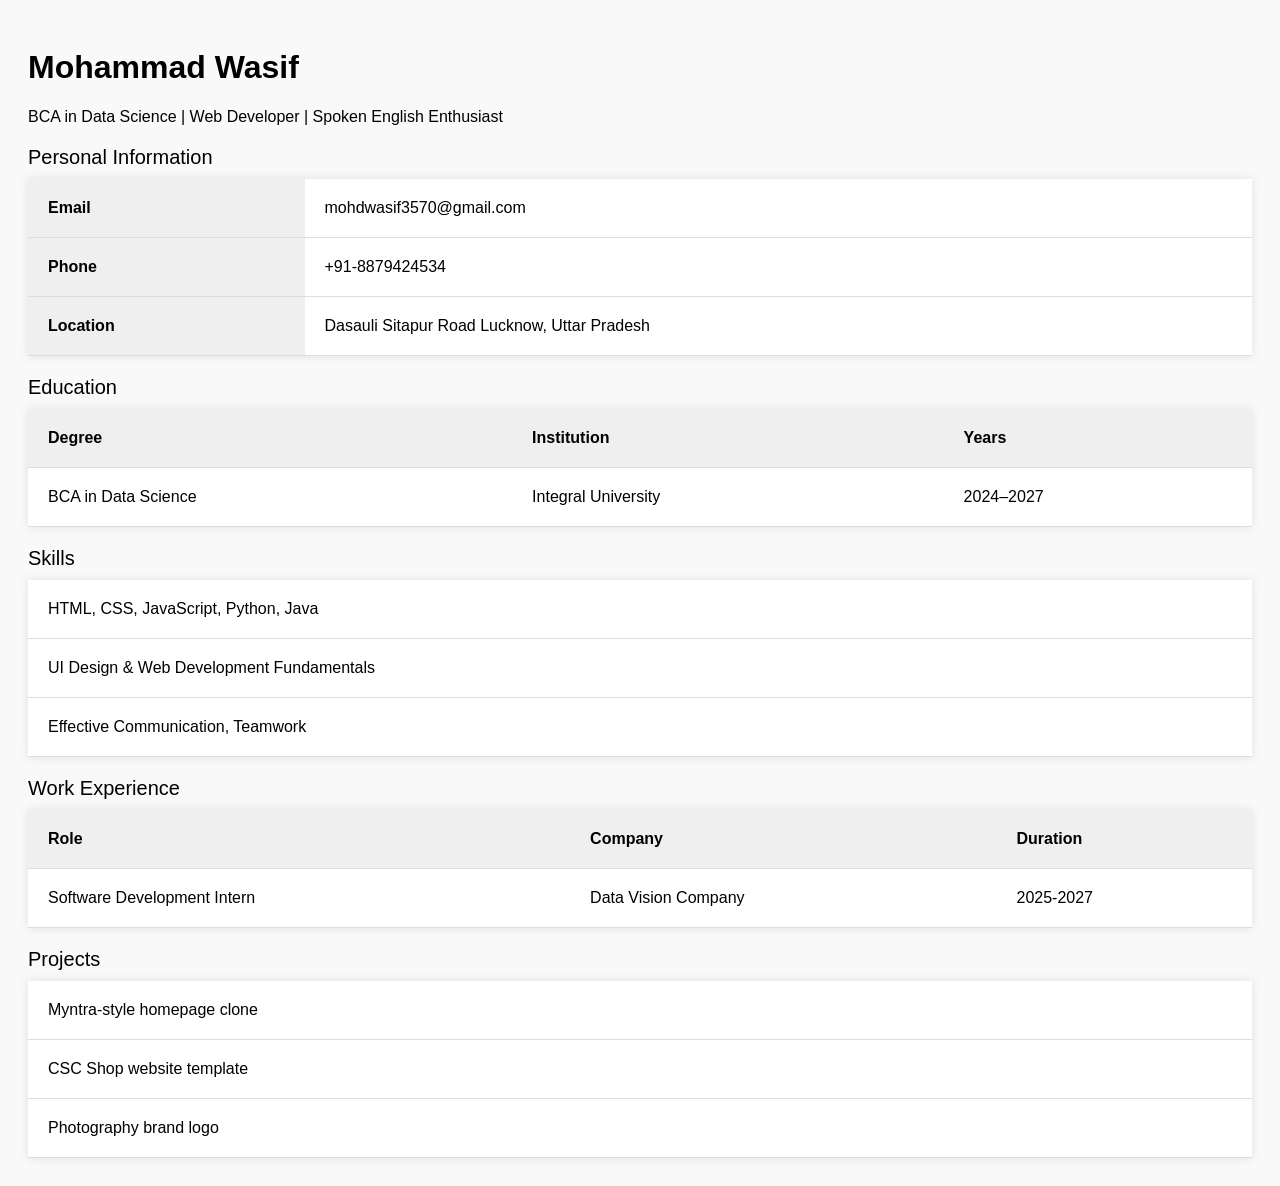
<file: Desktop/my cv.html>
<!DOCTYPE html>
<html>
<head>
  <title>My CV</title>
  <style>
    body {
      font-family: Arial, sans-serif;
      background-color: #f9f9f9;
      padding: 20px;
    }
    table {
      width: 100%;
      border-collapse: collapse;
      background-color: #fff;
      box-shadow: 0 0 10px rgba(0,0,0,0.1);
    }
    th, td {
      text-align: left;
      padding: 20px;
      border-bottom: 1px solid #ddd;
    }
    th {
      background-color: #efefef;
    }
    .section-title {
      font-size: 20px;
      margin: 20px 0 10px;
    }
  </style>
</head>
<body>

  <h1>Mohammad Wasif</h1>
  <p>BCA in Data Science | Web Developer | Spoken English Enthusiast</p>

  <div class="section-title">Personal Information</div>
  <table>
    <tr><th>Email</th><td>mohdwasif3570@gmail.com</td></tr>
    <tr><th>Phone</th><td>+91-8879424534</td></tr>
    <tr><th>Location</th><td>Dasauli Sitapur Road Lucknow, Uttar Pradesh</td></tr>
  </table>

  <div class="section-title">Education</div>
  <table>
    <tr><th>Degree</th><th>Institution</th><th>Years</th></tr>
    <tr><td>BCA in Data Science</td><td>Integral University</td><td>2024–2027</td></tr>
  </table>

  <div class="section-title">Skills</div>
  <table>
    <tr><td>HTML, CSS, JavaScript, Python, Java</td></tr>
    <tr><td>UI Design & Web Development Fundamentals</td></tr>
    <tr><td>Effective Communication, Teamwork</td></tr>
  </table>

  <div class="section-title">Work Experience</div>
  <table>
    <tr><th>Role</th><th>Company</th><th>Duration</th></tr>
    <tr><td>Software Development Intern</td><td>Data Vision Company</td><td>2025-2027</td></tr>
  </table>

  <div class="section-title">Projects</div>
  <table>
    <tr><td>Myntra-style homepage clone</td></tr>
    <tr><td>CSC Shop website template</td></tr>
    <tr><td>Photography brand logo</td></tr>
  </table>

</body>
</html>
</file>
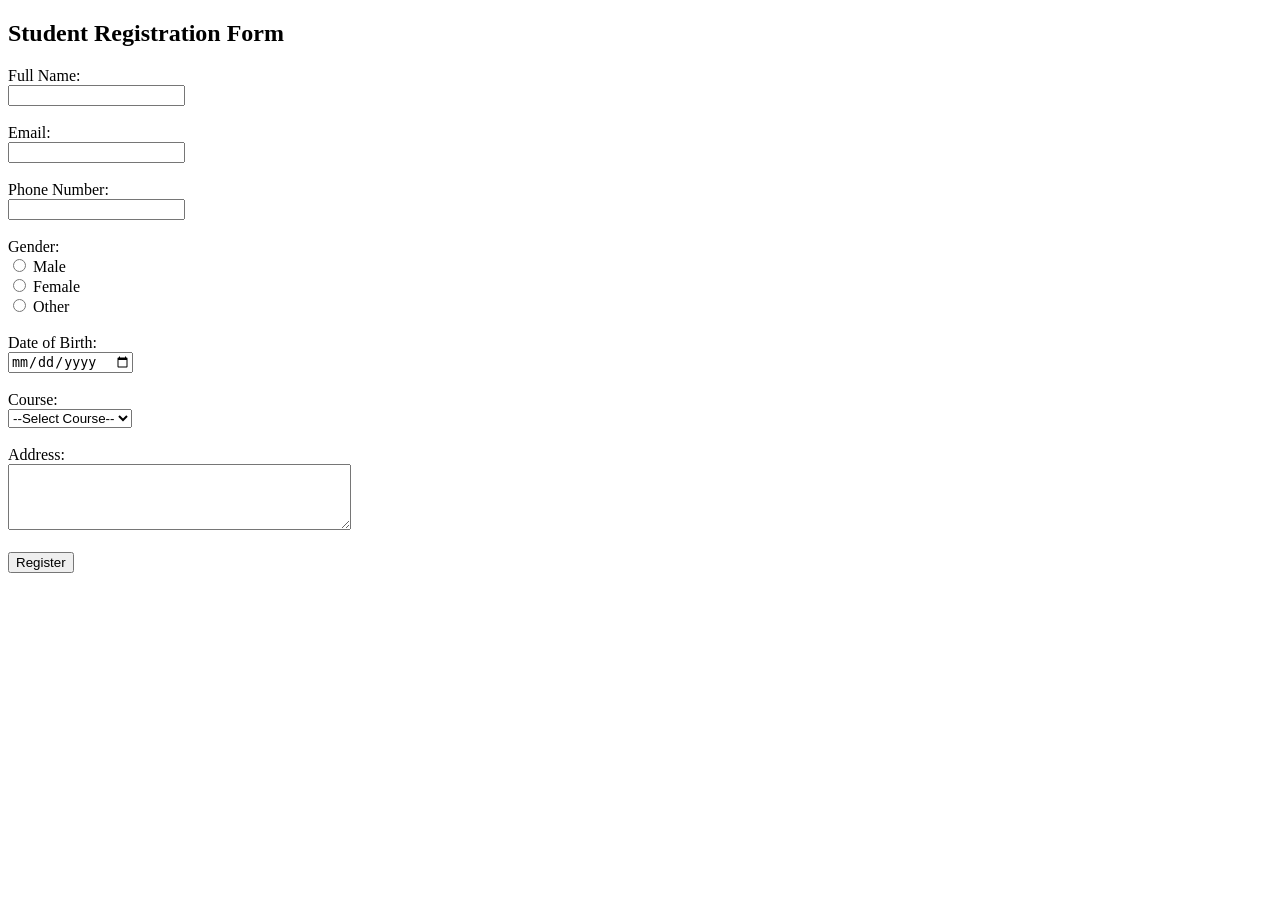
<file: Desktop/regform.html>
<!DOCTYPE html>
<html>
<head>
  <title>Student Registration Form</title>
</head>
<body>

  <h2>Student Registration Form</h2>

  <form action="#" method="post">

    <label>Full Name:</label><br>
    <input type="text" name="fullname" required><br><br>

    <label>Email:</label><br>
    <input type="email" name="email" required><br><br>

    <label>Phone Number:</label><br>
    <input type="tel" name="phone" required><br><br>

    <label>Gender:</label><br>
    <input type="radio" name="gender" value="male"> Male<br>
    <input type="radio" name="gender" value="female"> Female<br>
    <input type="radio" name="gender" value="other"> Other<br><br>

    <label>Date of Birth:</label><br>
    <input type="date" name="dob" required><br><br>

    <label>Course:</label><br>
    <select name="course" required>
      <option value="">--Select Course--</option>
      <option value="btech">B.Tech</option>
      <option value="bsc">B.Sc</option>
      <option value="bcom">B.Com</option>
      <option value="ba">B.A</option>
    </select><br><br>

    <label>Address:</label><br>
    <textarea name="address" rows="4" cols="40" required></textarea><br><br>

    <input type="submit" value="Register">

  </form>

</body>
</html>
</file>
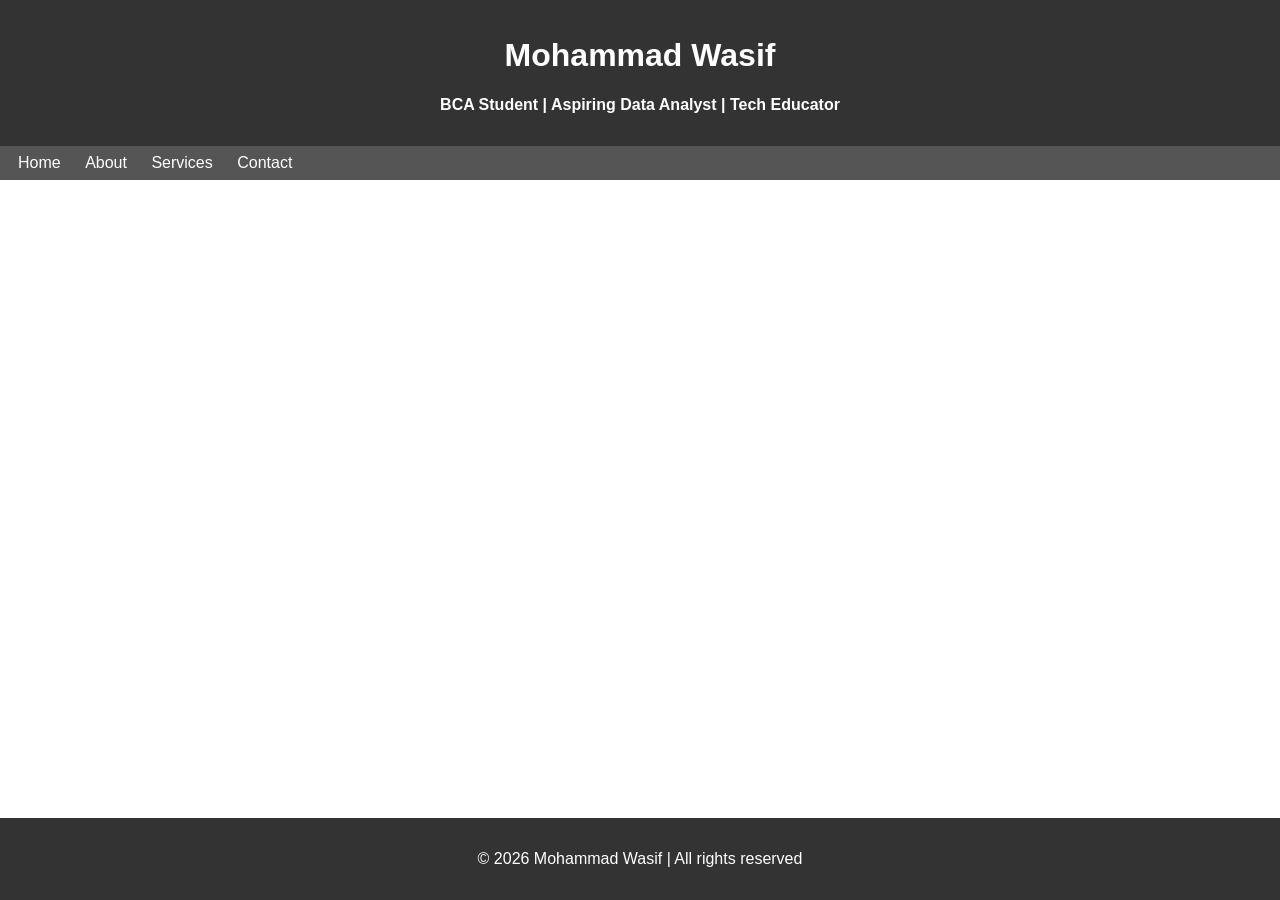
<file: Desktop/Coding/WebDev/about.html>
<!DOCTYPE html>
<html lang="en">
<head>
  <meta charset="UTF-8">
  <meta name="viewport" content="width=device-width, initial-scale=1.0">
  <title>About Page</title>
  <style>
    body {
      font-family: Arial, sans-serif;
      margin: 0;
      display: flex;
      flex-direction: column;
      min-height: 100vh;
    }
    header, footer {
      background: #333;
      color: white;
      padding: 1em;
      text-align: center;
    }
    nav {
      background: #555;
      color: white;
      padding: 0.5em;
      text-align: left;
    }
    nav a {
      color: white;
      margin: 0 10px;
      text-decoration: none;
    }
    main {
      display: flex;
      flex: 1;
    }
    aside {
      background: #f4f4f4;
      padding: 1em;
      width: 25%;
    }
    section {
      flex: 1;
      padding: 1em;
    }
    article {
      background: #e9e9e9;
      margin-bottom: 1em;
      padding: 1em;
      border-radius: 5px;
    }
  </style>
</head>
<body>

  <header>
    <h1>Mohammad Wasif</h1>
    <p><strong>BCA Student | Aspiring Data Analyst | Tech Educator</strong></p>
  </header>

  <nav>
    <a href="Home.html">Home</a>
    <a href="about.html">About</a>
    <a href="service.html">Services</a>
    <a href="contact.html">Contact</a>
  </nav>
  <main>
    <section>
        
    </section>
  </main>
  <footer>
    <p>&copy; 2026 Mohammad Wasif | All rights reserved</p>
  </footer>
  </body>
  </html>
</file>
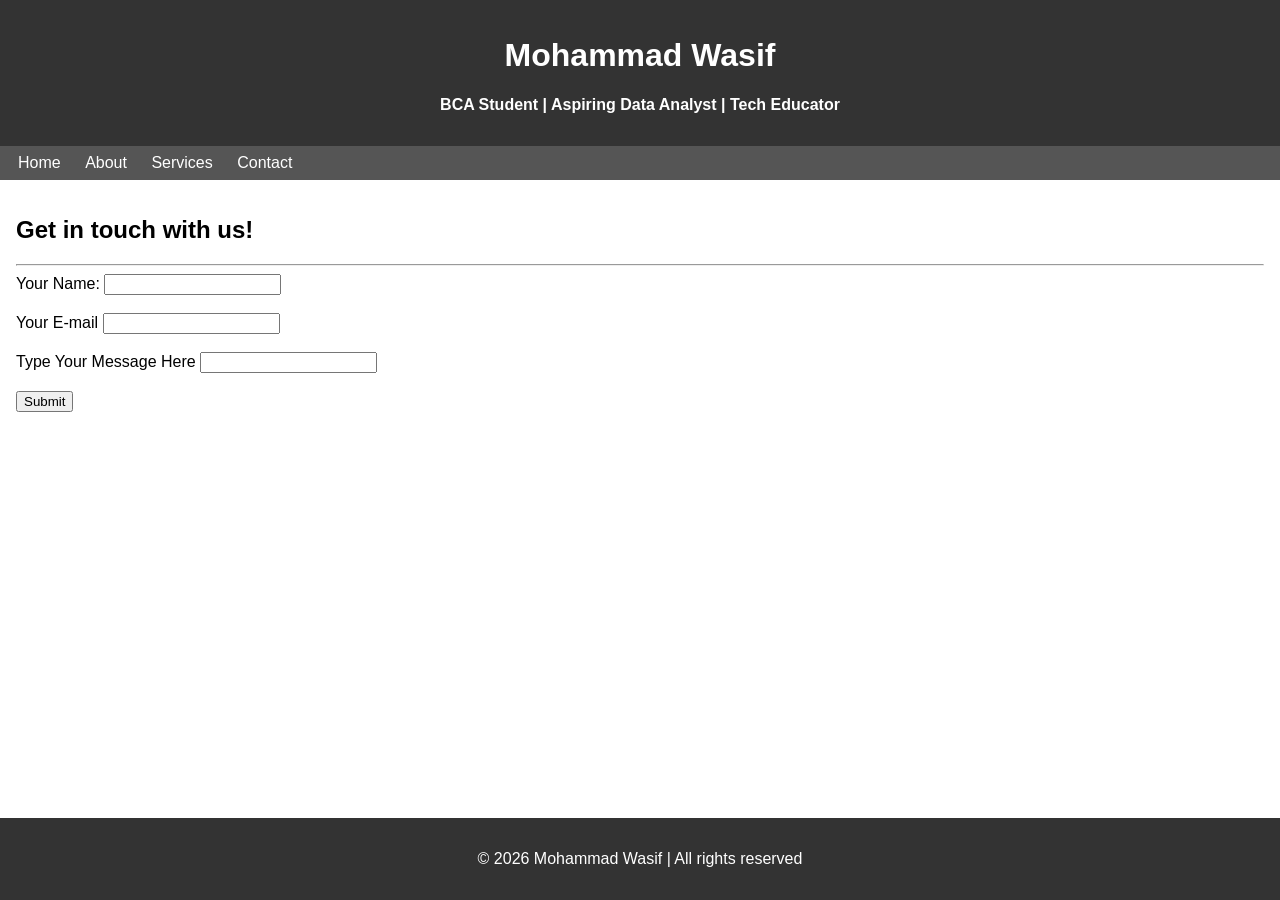
<file: Desktop/Coding/WebDev/contact.html>
<!DOCTYPE html>
<html lang="en">
<head>
  <meta charset="UTF-8">
  <meta name="viewport" content="width=device-width, initial-scale=1.0">
  <title>Contact Page</title>
  <style>
    body {
      font-family: Arial, sans-serif;
      margin: 0;
      display: flex;
      flex-direction: column;
      min-height: 100vh;
    }
    header, footer {
      background: #333;
      color: white;
      padding: 1em;
      text-align: center;
    }
    nav {
      background: #555;
      color: white;
      padding: 0.5em;
      text-align: left;
    }
    nav a {
      color: white;
      margin: 0 10px;
      text-decoration: none;
    }
    main {
      display: flex;
      flex: 1;
    }
    aside {
      background: #f4f4f4;
      padding: 1em;
      width: 25%;
    }
    section {
      flex: 1;
      padding: 1em;
    }
    article {
      background: #e9e9e9;
      margin-bottom: 1em;
      padding: 1em;
      border-radius: 5px;
    }
  </style>
</head>
<body>

  <header>
    <h1>Mohammad Wasif</h1>
    <p><strong>BCA Student | Aspiring Data Analyst | Tech Educator</strong></p>
  </header>

  <nav>
    <a href="Home.html">Home</a>
    <a href="about.html">About</a>
    <a href="service.html">Services</a>
    <a href="contact.html">Contact</a>
  </nav>
  <main>
    <section>
        <h1>Get in touch with us!</h1>
        <hr>
        <form>
          <label for="name">Your Name:</label>
          <input type="text" id="name" name="name"><br><br>
          <label for="email">Your E-mail</label>
          <input type="email" id="email" name="email"><br><br>
          <label for="text">Type Your Message Here</label>
          <input type="text" id="text" name="message"><br><br>
          <button input type="submit">Submit</button>
        </form>
    </section>
  </main>
  <footer>
    <p>&copy; 2026 Mohammad Wasif | All rights reserved</p>
  </footer>
  </body>
  </html>
</file>
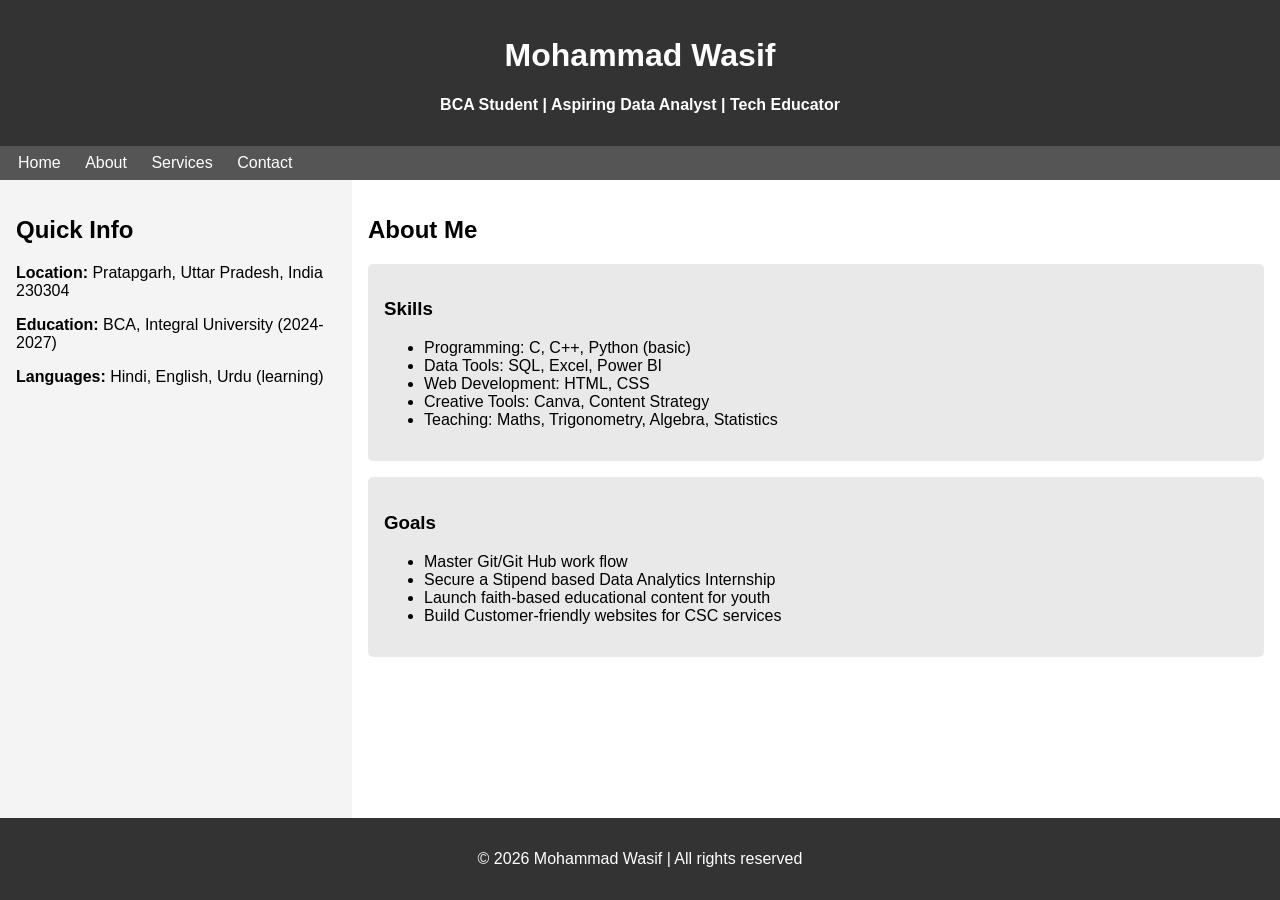
<file: Desktop/Coding/WebDev/home.html>
<!DOCTYPE html>
<html lang="en">
<head>
  <meta charset="UTF-8">
  <meta name="viewport" content="width=device-width, initial-scale=1.0">
  <title>My Portfolio</title>
  <style>
    body {
      font-family: Arial, sans-serif;
      margin: 0;
      display: flex;
      flex-direction: column;
      min-height: 100vh;
    }
    header, footer {
      background: #333;
      color: white;
      padding: 1em;
      text-align: center;
    }
    nav {
      background: #555;
      color: white;
      padding: 0.5em;
      text-align: left;
    }
    nav a {
      color: white;
      margin: 0 10px;
      text-decoration: none;
    }
    main {
      display: flex;
      flex: 1;
    }
    aside {
      background: #f4f4f4;
      padding: 1em;
      width: 25%;
    }
    section {
      flex: 1;
      padding: 1em;
    }
    article {
      background: #e9e9e9;
      margin-bottom: 1em;
      padding: 1em;
      border-radius: 5px;
    }
  </style>
</head>
<body>

  <header>
    <h1>Mohammad Wasif</h1>
    <p><strong>BCA Student | Aspiring Data Analyst | Tech Educator</strong></p>
  </header>

  <nav>
    <a href="Home.html">Home</a>
    <a href="about.html">About</a>
    <a href="service.html">Services</a>
    <a href="contact.html">Contact</a>
  </nav>

  <main>
    <aside>
      <h2>Quick Info</h2>
      <p><strong>Location:</strong> Pratapgarh, Uttar Pradesh, India 230304</p>
      <p><strong>Education:</strong> BCA, Integral University (2024-2027)</p>
      <p><strong>Languages:</strong> Hindi, English, Urdu (learning)</p>
    </aside>

    <section>
      <h2>About Me</h2>

      <article>
        <h3>Skills</h3>
        <ul>
            <li>Programming: C, C++, Python (basic)</li>
            <li>Data Tools: SQL, Excel, Power BI</li>
            <li>Web Development: HTML, CSS</li>
            <li>Creative Tools: Canva, Content Strategy</li>
            <li>Teaching: Maths, Trigonometry, Algebra, Statistics</li>
        </ul>
      </article>
      
      <article>
        <h3>Goals</h3>
        <ul>
            <li>Master Git/Git Hub work flow</li>
            <li>Secure a Stipend based Data Analytics Internship</li>
            <li>Launch faith-based educational content for youth</li>
            <li>Build Customer-friendly websites for CSC services </li>
        </ul>
      </article>

    </section>
  </main>

  <footer>
    <p>&copy; 2026 Mohammad Wasif | All rights reserved</p>
  </footer>

</body>
</html>
</file>
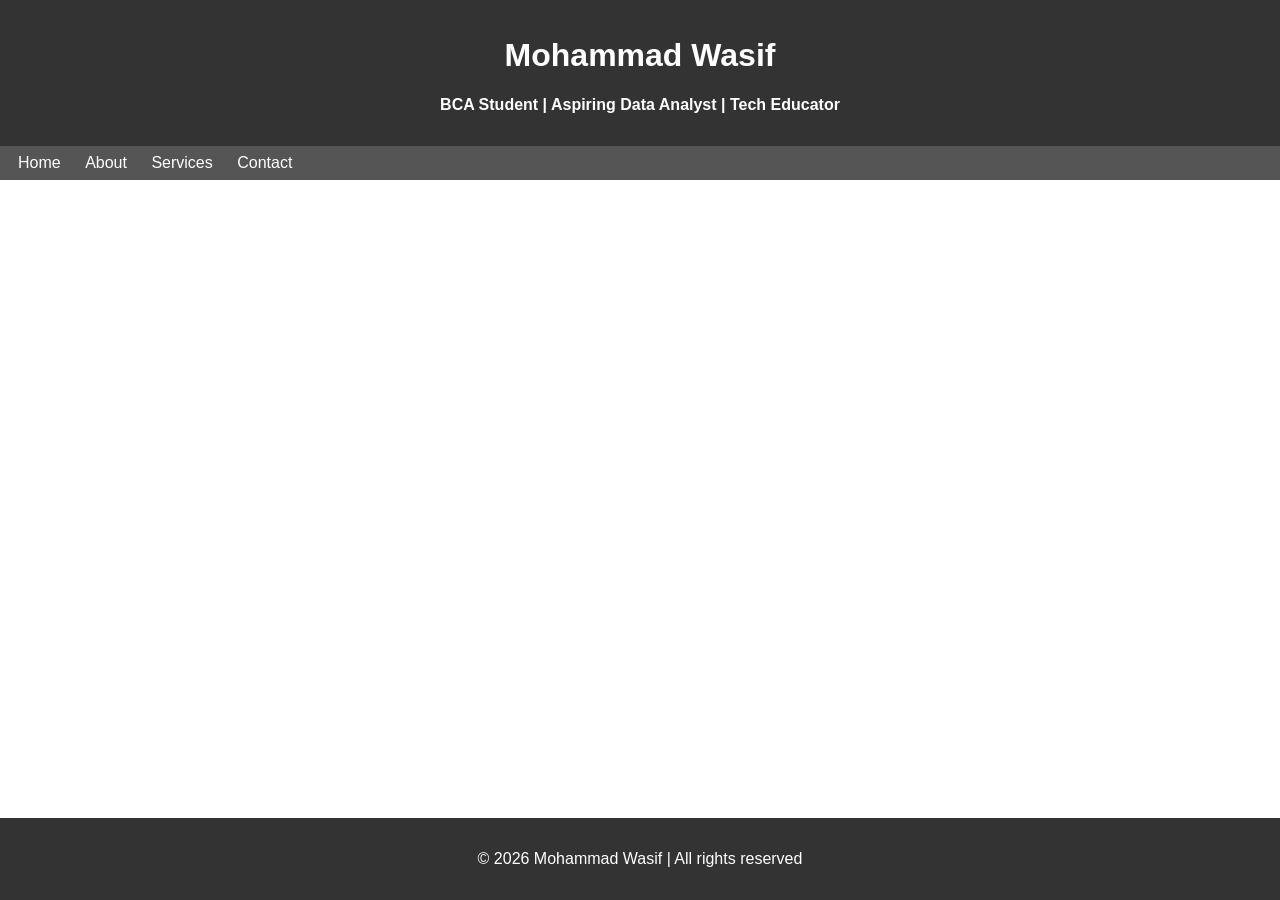
<file: Desktop/Coding/WebDev/service.html>
<!DOCTYPE html>
<html lang="en">
<head>
  <meta charset="UTF-8">
  <meta name="viewport" content="width=device-width, initial-scale=1.0">
  <title>Service Page</title>
  <style>
    body {
      font-family: Arial, sans-serif;
      margin: 0;
      display: flex;
      flex-direction: column;
      min-height: 100vh;
    }
    header, footer {
      background: #333;
      color: white;
      padding: 1em;
      text-align: center;
    }
    nav {
      background: #555;
      color: white;
      padding: 0.5em;
      text-align: left;
    }
    nav a {
      color: white;
      margin: 0 10px;
      text-decoration: none;
    }
    main {
      display: flex;
      flex: 1;
    }
    aside {
      background: #f4f4f4;
      padding: 1em;
      width: 25%;
    }
    section {
      flex: 1;
      padding: 1em;
    }
    article {
      background: #e9e9e9;
      margin-bottom: 1em;
      padding: 1em;
      border-radius: 5px;
    }
  </style>
</head>
<body>

  <header>
    <h1>Mohammad Wasif</h1>
    <p><strong>BCA Student | Aspiring Data Analyst | Tech Educator</strong></p>
  </header>

  <nav>
    <a href="Home.html">Home</a>
    <a href="about.html">About</a>
    <a href="service.html">Services</a>
    <a href="contact.html">Contact</a>
  </nav>
  <main>
    <section>
        
    </section>
  </main>
  <footer>
    <p>&copy; 2026 Mohammad Wasif | All rights reserved</p>
  </footer>
  </body>
  </html>
</file>
<file: style.css>
*{
  margin:0;
  padding:0;
  box-sizing:border-box;
  scroll-behavior:smooth;
}

body{
  font-family:'Poppins',sans-serif;
  background:#f4f9ff;
  color:#222;
  line-height:1.6;
}

/* =========================
   SMOOTH THEME TRANSITION
========================= */

body,
header,
.nav-links a,
.service-card,
.value-box,
.faq-item,
.faq-answer,
.contact-form,
.about,
.contact,
footer,
input,
textarea,
select,
button{
  transition:
  background-color 0.4s ease,
  color 0.4s ease,
  border-color 0.4s ease,
  box-shadow 0.4s ease,
  transform 0.3s ease;
}

:root{
  --primary:#0d6efd;
  --secondary:#198754;
  --light:#ffffff;
  --dark:#1e293b;
  --gray:#6b7280;
}

/* HEADER */

header{
  background:var(--light);
  position:sticky;
  top:0;
  z-index:1000;
  box-shadow:0 2px 10px rgba(0,0,0,0.08);
}

.navbar{
  max-width:1200px;
  margin:auto;
  display:flex;
  justify-content:space-between;
  align-items:center;
  padding:18px 20px;
}

.logo{
  font-size:1.8rem;
  font-weight:700;
  color:var(--primary);
}

.logo span{
  color:var(--secondary);
}

.nav-links{
  display:flex;
  gap:25px;
}

.nav-links a{
  text-decoration:none;
  color:var(--dark);
  font-weight:500;
  transition:0.3s;
}

.nav-links a:hover{
  color:var(--primary);
}

/* HERO */

.hero{
  min-height:90vh;
  background:
  linear-gradient(rgba(0,0,0,0.6),rgba(0,0,0,0.6)),
  url('https://images.unsplash.com/photo-1521791136064-7986c2920216?q=80&w=1400&auto=format&fit=crop');

  background-size:cover;
  background-position:center;

  display:flex;
  justify-content:center;
  align-items:center;
  text-align:center;

  padding:20px;
  color:white;
}

.hero-content{
  max-width:800px;
}

.hero h1{
  font-size:3rem;
  margin-bottom:20px;
}

.hero p{
  font-size:1.1rem;
  margin-bottom:30px;
}

/* BUTTON */

.btn{
  display:inline-block;
  background:var(--secondary);
  color:white;
  padding:14px 28px;
  text-decoration:none;
  border-radius:8px;
  font-weight:600;
  transition:0.3s;
  border:none;
  cursor:pointer;
}

.btn:hover{
  background:#157347;
  transform:translateY(-2px);
}

/* GENERAL SECTION */

section{
  padding:80px 20px;
}

.section-title{
  text-align:center;
  margin-bottom:50px;
}

.section-title h2{
  font-size:2.3rem;
  color:var(--primary);
}

.section-title p{
  color:var(--gray);
  margin-top:10px;
}

/* SERVICES */

.services-container{
  max-width:1200px;
  margin:auto;

  display:grid;
  grid-template-columns:repeat(auto-fit,minmax(260px,1fr));
  gap:25px;
}

.service-card{
  background:white;
  padding:30px 25px;
  border-radius:14px;
  text-align:center;

  box-shadow:0 4px 15px rgba(0,0,0,0.08);

  transition:0.3s;
}

.service-card:hover{
  transform:translateY(-8px);
}

.service-card i{
  font-size:45px;
  color:var(--primary);
  margin-bottom:20px;
}

.service-card h3{
  margin-bottom:15px;
}

.service-card p{
  color:var(--gray);
  margin-bottom:20px;
}

.card-btn{
  background:var(--primary);
  color:white;
  padding:10px 18px;
  text-decoration:none;
  border-radius:6px;
  display:inline-block;
}

.card-btn:hover{
  background:#0b5ed7;
}

/* ABOUT */

.about{
  background:#eef6ff;
}

.about-container{
  max-width:1100px;
  margin:auto;

  display:grid;
  grid-template-columns:repeat(auto-fit,minmax(320px,1fr));
  gap:40px;
  align-items:center;
}

.about-text h3{
  color:var(--secondary);
  margin-bottom:15px;
  font-size:1.8rem;
}

.about-text p{
  margin-bottom:18px;
}

.values{
  display:flex;
  flex-direction:column;
  gap:20px;
}

.value-box{
  display:flex;
  gap:15px;
  align-items:center;

  background:white;
  padding:15px;
  border-radius:10px;
}

.value-box i{
  font-size:25px;
  color:var(--primary);
}

/* FAQ */

.faq-container{
  max-width:900px;
  margin:auto;
}

.faq-item{
  margin-bottom:18px;
  border-radius:10px;
  overflow:hidden;
  background:white;

  box-shadow:0 3px 10px rgba(0,0,0,0.08);
}

.faq-question{
  padding:18px 20px;
  background:var(--primary);
  color:white;

  cursor:pointer;
  display:flex;
  justify-content:space-between;
  align-items:center;

  font-weight:600;
}

.faq-answer{
  padding:20px;
  display:none;
}

.faq-item.active .faq-answer{
  display:block;
}

/* CONTACT */

.contact{
  background:#eefaf3;
}

.contact-container{
  max-width:1100px;
  margin:auto;

  display:grid;
  grid-template-columns:repeat(auto-fit,minmax(320px,1fr));
  gap:40px;
}

.contact-form{
  background:white;
  padding:30px;
  border-radius:12px;

  box-shadow:0 4px 15px rgba(0,0,0,0.08);
}

.contact-form input,
.contact-form textarea,
.contact-form select{
  width:100%;
  padding:14px;
  margin-bottom:18px;

  border:1px solid #ddd;
  border-radius:8px;

  font-family:inherit;
}

.contact-info h3{
  color:var(--primary);
  margin-bottom:20px;
}

.contact-info p{
  margin-bottom:15px;
}

.contact-info i{
  color:var(--secondary);
  margin-right:10px;
}

iframe{
  width:100%;
  border:none;
  border-radius:10px;
  margin-top:20px;
}

/* FOOTER */

footer{
  background:var(--dark);
  color:white;
  text-align:center;
  padding:25px 20px;
}

/* MOBILE */

@media(max-width:768px){

  .navbar{
    flex-direction:column;
    gap:15px;
  }

  .nav-links{
    flex-wrap:wrap;
    justify-content:center;
  }

  .hero h1{
    font-size:2.2rem;
  }

  .hero p{
    font-size:1rem;
  }

}

/* =========================
   DARK MODE TOGGLE BUTTON
========================= */

#theme-toggle{
  border:none;
  background:var(--primary);
  color:white;
  width:45px;
  height:45px;
  border-radius:50%;
  cursor:pointer;
  font-size:18px;
  transition:0.3s;
}

#theme-toggle:hover{
  transform:scale(1.08);
}

/* =========================
   DARK MODE
========================= */

body.dark-mode{
  background:#0f172a;
  color:#f1f5f9;
}

/* HEADER */

body.dark-mode header{
  background:#111827;
}

/* NAV LINKS */

body.dark-mode .nav-links a{
  color:#f1f5f9;
}

/* CARDS */

body.dark-mode .service-card,
body.dark-mode .value-box,
body.dark-mode .faq-item,
body.dark-mode .contact-form{
  background:#1e293b;
  color:white;
}

/* FAQ ANSWERS */

body.dark-mode .faq-answer{
  background:#1e293b;
  color:#f1f5f9;
}

/* ABOUT & CONTACT */

body.dark-mode .about{
  background:#0f172a;
}

body.dark-mode .contact{
  background:#111827;
}

/* TEXT */

body.dark-mode p{
  color:#cbd5e1;
}

body.dark-mode h1,
body.dark-mode h2,
body.dark-mode h3,
body.dark-mode h4{
  color:white;
}

/* INPUT FIELDS */

body.dark-mode input,
body.dark-mode textarea,
body.dark-mode select{
  background:#0f172a;
  color:white;
  border:1px solid #334155;
}

/* FOOTER */

body.dark-mode footer{
  background:#020617;
}

/* =========================
   THEME SWITCH ANIMATION
========================= */

.theme-animate{
  animation:themeFlash 0.5s ease;
}

@keyframes themeFlash{

  0%{
    opacity:0.8;
    transform:scale(0.99);
  }

  50%{
    opacity:1;
    transform:scale(1);
  }

  100%{
    opacity:1;
    transform:scale(1);
  }

}

/* =========================
   SERVICE MODAL
========================= */

.service-modal{
  display:none;
  position:fixed;
  top:0;
  left:0;
  width:100%;
  height:100%;

  background:rgba(0,0,0,0.6);

  z-index:9999;

  justify-content:center;
  align-items:center;

  padding:20px;
}

.modal-content{
  background:white;
  max-width:650px;
  width:100%;

  border-radius:15px;
  padding:30px;

  position:relative;

  animation:modalShow .3s ease;
}

@keyframes modalShow{

  from{
    transform:translateY(20px);
    opacity:0;
  }

  to{
    transform:translateY(0);
    opacity:1;
  }

}

.close-modal{
  position:absolute;
  right:20px;
  top:15px;

  font-size:28px;
  cursor:pointer;
}

.modal-content h2{
  color:var(--primary);
  margin-bottom:20px;
}

.modal-content ul{
  margin-left:20px;
}

body.dark-mode .modal-content{
  background:#1e293b;
  color:white;
}

/* =========================
   WHY CHOOSE US
========================= */

.why-us{
  background:#f8fbff;
}

.why-container{
  max-width:1200px;
  margin:auto;

  display:grid;
  grid-template-columns:repeat(auto-fit,minmax(250px,1fr));
  gap:25px;
}

.why-card{
  background:white;
  padding:30px 25px;
  border-radius:15px;
  text-align:center;

  box-shadow:0 4px 15px rgba(0,0,0,0.08);

  transition:0.3s;
}

.why-card:hover{
  transform:translateY(-8px);
}

.why-card i{
  font-size:45px;
  color:var(--secondary);
  margin-bottom:20px;
}

.why-card h3{
  margin-bottom:15px;
  color:var(--primary);
}

.why-card p{
  color:var(--gray);
}

/* DARK MODE */

body.dark-mode .why-us{
  background:#111827;
}

body.dark-mode .why-card{
  background:#1e293b;
}

body.dark-mode .why-card p{
  color:#cbd5e1;
}

/* =========================
   STATISTICS COUNTER
========================= */

.stats-section{
  background:linear-gradient(
    135deg,
    var(--primary),
    var(--secondary)
  );

  color:white;
}

.stats-section .section-title h2,
.stats-section .section-title p{
  color:white;
}

.stats-container{
  max-width:1200px;
  margin:auto;

  display:grid;
  grid-template-columns:repeat(auto-fit,minmax(220px,1fr));
  gap:25px;
}

.stat-box{
  background:rgba(255,255,255,0.12);

  backdrop-filter:blur(10px);

  border:1px solid rgba(255,255,255,0.2);

  padding:35px 20px;

  text-align:center;

  border-radius:16px;

  transition:0.3s;
}

.stat-box:hover{
  transform:translateY(-8px);
}

.stat-box i{
  font-size:45px;
  margin-bottom:15px;
}

.stat-box h3{
  font-size:2.8rem;
  font-weight:700;
  margin-bottom:10px;
}

.stat-box p{
  color:#f8fafc;
}

/* DARK MODE */

body.dark-mode .stats-section{
  background:linear-gradient(
    135deg,
    #0f172a,
    #1e293b
  );
}

/* =========================
   TESTIMONIALS
========================= */

.testimonials{
  background:#f8fbff;
}

.testimonial-container{
  max-width:1200px;
  margin:auto;

  display:grid;
  grid-template-columns:repeat(auto-fit,minmax(300px,1fr));
  gap:25px;
}

.testimonial-card{
  background:white;

  padding:30px;

  border-radius:16px;

  box-shadow:0 5px 15px rgba(0,0,0,0.08);

  transition:0.3s;

  position:relative;
}

.testimonial-card:hover{
  transform:translateY(-8px);
}

.testimonial-card::before{
  content:"❝";

  position:absolute;

  top:15px;
  right:20px;

  font-size:3rem;

  color:rgba(13,110,253,0.15);
}

.stars{
  color:#fbbf24;
  font-size:1.2rem;
  margin-bottom:15px;
}

.testimonial-card p{
  margin-bottom:20px;
}

.testimonial-card h4{
  color:var(--primary);
}

.testimonial-card span{
  color:var(--gray);
  font-size:0.9rem;
}

/* DARK MODE */

body.dark-mode .testimonials{
  background:#0f172a;
}

body.dark-mode .testimonial-card{
  background:#1e293b;
}

body.dark-mode .testimonial-card span{
  color:#cbd5e1;
}

/* =========================
   FLOATING WHATSAPP BUTTON
========================= */

.whatsapp-float{
  position:fixed;

  bottom:25px;
  right:25px;

  width:65px;
  height:65px;

  background:#25D366;
  color:white;

  border-radius:50%;

  display:flex;
  align-items:center;
  justify-content:center;

  font-size:34px;

  text-decoration:none;

  box-shadow:0 8px 25px rgba(37,211,102,0.4);

  z-index:999;

  transition:0.3s;
}

.whatsapp-float:hover{
  transform:scale(1.12);
}

.whatsapp-float{
  animation:whatsappPulse 2s infinite;
}

@keyframes whatsappPulse{

  0%{
    box-shadow:
    0 0 0 0 rgba(37,211,102,0.6);
  }

  70%{
    box-shadow:
    0 0 0 18px rgba(37,211,102,0);
  }

  100%{
    box-shadow:
    0 0 0 0 rgba(37,211,102,0);
  }

}

/* =========================
   REQUIRED DOCUMENTS
========================= */

.documents-section{
  background:#f8fbff;
}

.documents-container{
  max-width:1200px;
  margin:auto;

  display:grid;
  grid-template-columns:repeat(auto-fit,minmax(280px,1fr));
  gap:25px;
}

.document-card{
  background:white;

  padding:30px;

  border-radius:16px;

  box-shadow:0 5px 15px rgba(0,0,0,0.08);

  transition:0.3s;
}

.document-card:hover{
  transform:translateY(-8px);
}

.document-card i{
  font-size:42px;
  color:var(--primary);

  margin-bottom:15px;
}

.document-card h3{
  margin-bottom:15px;
  color:var(--primary);
}

.document-card ul{
  list-style:none;
}

.document-card ul li{
  margin-bottom:10px;
  padding-left:25px;

  position:relative;
}

.document-card ul li::before{
  content:"✓";

  position:absolute;
  left:0;

  color:var(--secondary);
  font-weight:bold;
}

/* DARK MODE */

body.dark-mode .documents-section{
  background:#111827;
}

body.dark-mode .document-card{
  background:#1e293b;
}

body.dark-mode .document-card ul li{
  color:#e2e8f0;
}

.document-note{
  max-width:900px;
  margin:40px auto 0;

  text-align:center;

  background:#fff3cd;
  color:#856404;

  padding:18px;

  border-radius:10px;
}
</file>
<file: Desktop/tour-travels-website/style.css>
*{
margin:0;
padding:0;
box-sizing:border-box;
font-family:Poppins,sans-serif;
scroll-behavior:smooth;
}

body{
background:#f5f7fa;
color:#222;
}

.dark-mode{
background:#111827;
color:white;
}

img{
width:100%;
display:block;
}

.section-title{
text-align:center;
font-size:40px;
margin-bottom:50px;
}

.navbar{
position:fixed;
width:100%;
padding:20px 8%;
display:flex;
justify-content:space-between;
align-items:center;
background:rgba(0,0,0,0.5);
backdrop-filter:blur(10px);
z-index:1000;
}

.logo{
font-size:30px;
font-weight:bold;
color:#fff;
}

.nav-links{
display:flex;
gap:25px;
list-style:none;
}

.nav-links a{
color:#fff;
text-decoration:none;
font-weight:500;
}

.nav-icons{
display:flex;
gap:15px;
}

#darkToggle,
.menu-btn{
background:none;
border:none;
color:white;
font-size:22px;
cursor:pointer;
}

.hero{
height:100vh;
background:url('images/hero.jpg') center/cover;
position:relative;
display:flex;
justify-content:center;
align-items:center;
text-align:center;
}

.overlay{
position:absolute;
width:100%;
height:100%;
background:rgba(0,0,0,0.5);
}

.hero-content{
position:relative;
color:white;
z-index:2;
}

.hero-content h1{
font-size:70px;
margin-bottom:20px;
}

.hero-content p{
font-size:24px;
margin-bottom:30px;
}

.btn{
padding:14px 30px;
background:#ff9800;
color:white;
text-decoration:none;
border-radius:50px;
margin:10px;
display:inline-block;
}

.secondary{
background:transparent;
border:2px solid white;
}

.search-box{
margin-top:-50px;
position:relative;
z-index:10;
}

.search-container{
background:white;
padding:30px;
width:85%;
margin:auto;
border-radius:20px;
display:grid;
grid-template-columns:repeat(auto-fit,minmax(200px,1fr));
gap:20px;
box-shadow:0 5px 20px rgba(0,0,0,0.1);
}

.search-container input,
.search-container select,
.search-container button{
padding:15px;
border-radius:10px;
border:1px solid #ddd;
}

.search-container button{
background:#0B3D91;
color:white;
border:none;
cursor:pointer;
}

.services,
.destinations,
.packages,
.why-us,
.gallery,
.testimonials,
.blog,
.newsletter,
.contact{
padding:100px 8%;
}

.service-grid,
.destination-grid,
.package-grid,
.why-grid,
.gallery-grid,
.blog-grid{
display:grid;
grid-template-columns:repeat(auto-fit,minmax(250px,1fr));
gap:30px;
}

.service-card,
.destination-card,
.package-card,
.why-card,
.blog-card,
.testimonial-card{
background:white;
border-radius:20px;
overflow:hidden;
box-shadow:0 5px 20px rgba(0,0,0,0.1);
transition:0.4s;
}

.service-card:hover,
.destination-card:hover,
.package-card:hover,
.blog-card:hover{
transform:translateY(-10px);
}

.service-card,
.why-card,
.testimonial-card{
padding:40px;
text-align:center;
}

.service-card i,
.why-card i{
font-size:50px;
margin-bottom:20px;
color:#0B3D91;
}

.destination-card img,
.package-card img,
.blog-card img{
height:250px;
object-fit:cover;
}

.destination-info,
.package-content,
.blog-card{
padding:20px;
}

.badge{
position:absolute;
background:red;
color:white;
padding:8px 14px;
border-radius:30px;
margin:15px;
font-size:14px;
}

.filters{
text-align:center;
margin-bottom:40px;
}

.filters button{
padding:12px 24px;
border:none;
background:#0B3D91;
color:white;
margin:10px;
border-radius:50px;
cursor:pointer;
}

.gallery-grid img{
height:250px;
object-fit:cover;
border-radius:20px;
transition:0.4s;
}

.gallery-grid img:hover{
transform:scale(1.05);
}

.testimonial-card img{
width:100px;
height:100px;
border-radius:50%;
margin:auto;
margin-bottom:20px;
object-fit:cover;
}

.newsletter{
background:#0B3D91;
color:white;
text-align:center;
}

.newsletter-box{
margin-top:30px;
display:flex;
justify-content:center;
gap:10px;
flex-wrap:wrap;
}

.newsletter-box input{
padding:15px;
width:300px;
border:none;
border-radius:10px;
}

.newsletter-box button{
padding:15px 30px;
background:#ff9800;
border:none;
color:white;
border-radius:10px;
}

.contact-container{
display:grid;
grid-template-columns:1fr 1fr;
gap:40px;
}

.contact-form input,
.contact-form textarea{
width:100%;
padding:15px;
margin-bottom:20px;
border-radius:10px;
border:1px solid #ddd;
}

.contact-form button{
padding:15px 30px;
border:none;
background:#0B3D91;
color:white;
border-radius:10px;
}

.contact-info iframe{
width:100%;
height:300px;
border:0;
border-radius:20px;
margin-top:20px;
}

footer{
background:#111827;
color:white;
padding:60px 8%;
}

.footer-content{
display:grid;
grid-template-columns:repeat(auto-fit,minmax(250px,1fr));
gap:30px;
}

.footer-content ul{
list-style:none;
}

.footer-content a{
color:white;
text-decoration:none;
}

.social-icons{
display:flex;
gap:15px;
font-size:22px;
margin-top:15px;
}

.whatsapp-btn{
position:fixed;
bottom:20px;
right:20px;
background:#25D366;
color:white;
width:60px;
height:60px;
display:flex;
justify-content:center;
align-items:center;
border-radius:50%;
font-size:30px;
text-decoration:none;
z-index:999;
}

@media(max-width:768px){

.hero-content h1{
font-size:42px;
}

.nav-links{
position:absolute;
top:80px;
left:-100%;
width:100%;
background:#0B3D91;
flex-direction:column;
padding:30px;
transition:0.4s;
}

.nav-links.active{
left:0;
}

.contact-container{
grid-template-columns:1fr;
}

}
</file>
<file: Desktop/Coding/project-folder/style.css>
/* Reset */
* {
  margin: 0;
  padding: 0;
  box-sizing: border-box;
}

/* Base Styles */
body {
  font-family: 'Segoe UI', Arial, sans-serif;
  background: #f4f4f9;
  color: #333;
  line-height: 1.6;
}

/* Header */
header {
  background: #004466;
  color: #fff;
  padding: 20px;
  display: flex;
  flex-wrap: wrap;
  justify-content: space-between;
  align-items: center;
}

header h1 {
  margin-bottom: 5px;
}

.tagline {
  font-size: 0.9rem;
  font-style: italic;
}

nav ul {
  list-style: none;
  display: flex;
  gap: 20px;
}

nav ul li a {
  color: #fff;
  text-decoration: none;
  font-weight: bold;
}

nav ul li a:hover {
  text-decoration: underline;
}

/* Hero */
.hero {
  background: #e0f7fa;
  text-align: center;
  padding: 60px 20px;
}

.hero h2 {
  font-size: 2rem;
  margin-bottom: 10px;
}

/* Services */
#services {
  padding: 40px 20px;
}

#services h2 {
  text-align: center;
  margin-bottom: 20px;
}

.grid {
  display: grid;
  grid-template-columns: repeat(3, 1fr);
  gap: 20px;
}

.grid article {
  background: #fff;
  padding: 20px;
  border: 1px solid #ddd;
  border-radius: 8px;
  text-align: center;
}

/* About */
#about {
  background: #fafafa;
  padding: 40px 20px;
  text-align: center;
}

/* Contact */
#contact {
  padding: 40px 20px;
  text-align: center;
}

/* Footer */
footer {
  background: #004466;
  color: #fff;
  text-align: center;
  padding: 15px;
}

/* Responsive */
@media (max-width: 768px) {
  nav ul {
    flex-direction: column;
    align-items: center;
  }

  .grid {
    grid-template-columns: 1fr;
  }
}
</file>
